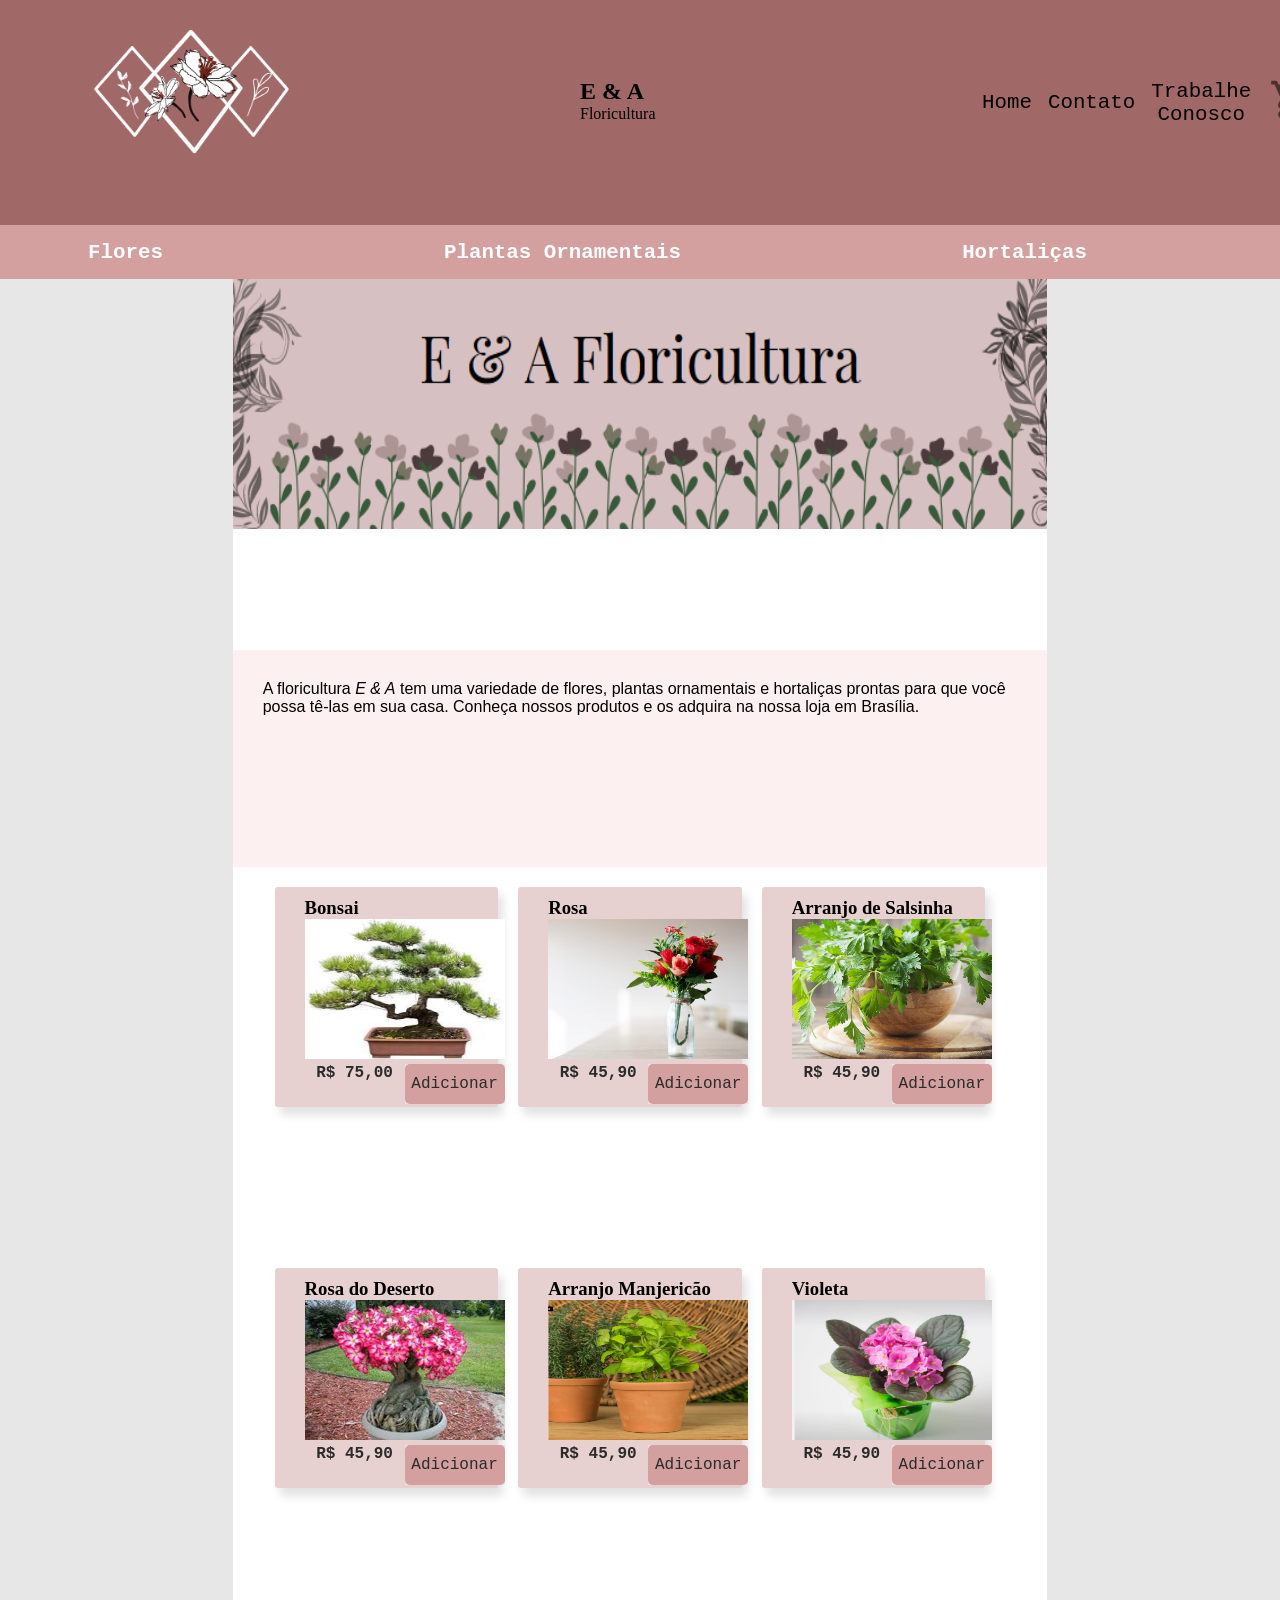
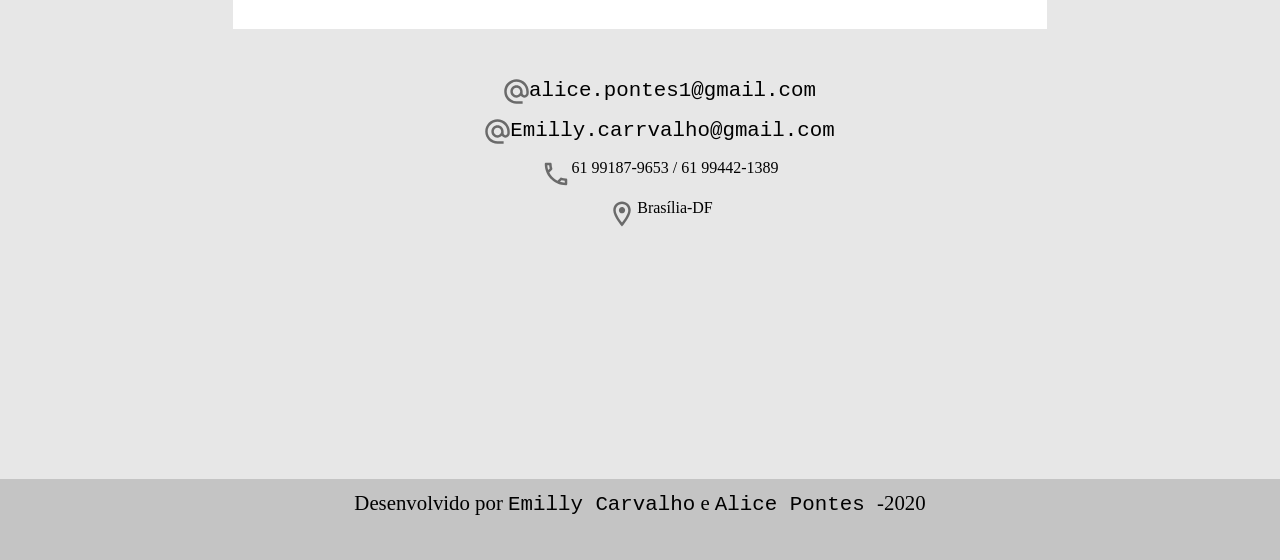
<file: index.html>
<!DOCTYPE html>
<html lang="en">
  <head>
    <meta charset="UTF-8" />
    <meta name="viewport" content="width=device-width, initial-scale=1.0" />
    <link rel="stylesheet" type="text/css" href="estilos.css" />
    <title>E & A</title>
  </head>
  <body>
    <section>
     
      <header>
       <div id="nome-da-loja"><h1>E & A</h1>
        <p>Floricultura</p></div>
       <div id="nav-top" > <ul class="nav-top">
        <a href="#home"><li class="nav-top">Home</li></a>
        <a href="#contatos"><li class="nav-top">Contato</li></a>
        <a href="trabalhe_conosco.html"><li class="nav-top">Trabalhe Conosco</li></a>
        <a href="carrinho.html"><button  id="btn-top" class="nav-top" type="button"> <svg width="43" height="45" viewBox="0 0 49 53" fill="none" xmlns="http://www.w3.org/2000/svg">
            <path fill-rule="evenodd" clip-rule="evenodd" d="M37.3548 26.4337C36.6607 27.8029 35.3132 28.7083 33.7819 28.7083H18.5715L16.3257 33.125H40.8257V37.5416H16.3257C13.2223 37.5416 11.2623 33.942 12.7528 30.9829L15.509 25.5945L8.15902 8.83329H4.07568V4.41663H10.7519L12.6711 8.83329H42.8878C44.4394 8.83329 45.4194 10.6441 44.664 12.1016L37.3548 26.4337ZM39.4169 13.25H14.6107L19.4494 24.2916H33.7819L39.4169 13.25ZM16.3257 39.75C14.0799 39.75 12.2628 41.7375 12.2628 44.1666C12.2628 46.5958 14.0799 48.5833 16.3257 48.5833C18.5715 48.5833 20.409 46.5958 20.409 44.1666C20.409 41.7375 18.5715 39.75 16.3257 39.75ZM32.6794 44.1666C32.6794 41.7375 34.4965 39.75 36.7424 39.75C38.9882 39.75 40.8257 41.7375 40.8257 44.1666C40.8257 46.5958 38.9882 48.5833 36.7424 48.5833C34.4965 48.5833 32.6794 46.5958 32.6794 44.1666Z" fill="black" fill-opacity="0.54"/>
            </svg></button></a>
        </ul></div>
      </header>
      <nav id="nav-menu">
        <img id="logo" src="img/Adalee Naturals.png">
        <ul id="nav-menu">
            <a class="a-menu" href="pagina_flores.html"><li>Flores</li></a>
            <a class="a-menu"href="pagina_plantas_ornamentais.html"><li>Plantas Ornamentais</li></a>
            <a  class="a-menu" href="pagina_hortalicas.html"><li>Hortaliças</li></a>
        </ul>
      </nav>
      <aside id="lado-esquerdo">
      </aside>
      
      <main> 
        
        <div id="banner">
          <img id="img-banner"src="img/ea floricultura.png" alt="banner rosa com desenho de flores e plantas e o nome da loja" /> 
        </div>
        
        <p id="Apresentacao">A floricultura <i>E & A</i> tem uma variedade de flores, plantas ornamentais e hortaliças  prontas para que você possa tê-las em sua casa.
          Conheça nossos produtos e os adquira na nossa loja em Brasília. 
        </p>
        <div id="card" class="modal fade" tabindex="-1" role="dialog" aria-labelledby="Lírios" aria-hidden="true">
          <div class="card">
            <h3> Bonsai  </h3>
              <img class="img-card" src="img/bonsai.jpg">
              <div class="card-content">
              <div class="div-preco"> R$ 75,00  </div>
              <button id="btn-card" class="btn-bonsai" value="1">Adicionar</button>
          </div></div></div>

          <div id="card" class="modal fade" tabindex="-1" role="dialog" aria-labelledby="Lírios" aria-hidden="true">
               <div class="card">
                  <h3>Rosa </h3>
                   <img class="img-card" src="img/rosa.jpg">
                   <div class="card-content">
                   <div class="div-preco"> R$ 45,90  </div>
                   <button id="btn-card" class="btn-rosa" value="1">Adicionar</button>
            </div></div></div>

            <div id="card" class="modal fade" tabindex="-1" role="dialog" aria-labelledby="Lírios" aria-hidden="true">
               <div class="card">
                  <h3> Arranjo de Salsinha  </h3>
                   <img class="img-card" src="img/Screenshot_2020-10-15 Salsinha - Benefícios para o cabelo - Mercado Bom Sucesso.png">
                    <div class="card-content">
                    <div class="div-preco"> R$ 45,90  </div>
                    <button id="btn-card" class="btn-salsinha" value="1">Adicionar</button>
              </div></div></div>

              <div id="card" class="modal fade" tabindex="-1" role="dialog" aria-labelledby="Lírios" aria-hidden="true">
                <div class="card">
                    <h3> Rosa do Deserto  </h3>
                     <img class="img-card" src="img/rosa.png">
                     <div class="card-content">
                       <div class="div-preco"> R$ 45,90  </div>
                    <button id="btn-card" class="btn-alecrim" value="1">Adicionar</button>
          </div></div></div>

          <div id="card" class="modal fade" tabindex="-1" role="dialog" aria-labelledby="Lírios" aria-hidden="true">
             <div class="card">
                    <h3> Arranjo Manjericão </h3>
                    <img class="img-card" src="img/Screenshot_2020-10-15 Arranjo de Buquê De Manjericão Artificial Em Vaso de Cerâmica com Musgo Florae.png">
                    <div class="card-content">
                      <div class="div-preco"> R$ 45,90  </div>
                    <button id="btn-card" class="btn-manjericao" value="1">Adicionar</button>
            </div></div></div>

            <div id="card" class="modal fade" tabindex="-1" role="dialog" aria-labelledby="Lírios" aria-hidden="true">
                <div class="card">
                  <h3> Violeta  </h3>
                  <img  class="img-card" src="img/Screenshot_2020-10-15 Vaso de Violeta para Presente.png">
                  <div class="card-content">
                    <div class="div-preco"> R$ 45,90  </div>
                  <button id="btn-card" class="btn-violeta" value="1">Adicionar</button>
               
              </div>
            </div>
      </main>
      <aside id="lado-direito">
      </aside>
      <article id="contatos">
        <div class="contatos">
          <svg width="25" height="25" viewBox="0 0 34 34" fill="none" xmlns="http://www.w3.org/2000/svg">
          <path fill-rule="evenodd" clip-rule="evenodd" d="M0.333496 17C0.333496 7.80001 7.80016 0.333344 17.0002 0.333344C26.2002 0.333344 33.6668 7.80001 33.6668 17V19.3833C33.6668 22.6667 31.1168 25.3333 27.8335 25.3333C25.8502 25.3333 23.9835 24.3667 22.9002 22.8833C21.4002 24.4 19.3002 25.3333 17.0002 25.3333C12.4002 25.3333 8.66683 21.6 8.66683 17C8.66683 12.4 12.4002 8.66668 17.0002 8.66668C21.6002 8.66668 25.3335 12.4 25.3335 17V19.3833C25.3335 20.7 26.5168 22 27.8335 22C29.1502 22 30.3335 20.7 30.3335 19.3833V17C30.3335 9.76668 24.2335 3.66668 17.0002 3.66668C9.76683 3.66668 3.66683 9.76668 3.66683 17C3.66683 24.2333 9.76683 30.3333 17.0002 30.3333H25.3335V33.6667H17.0002C7.80016 33.6667 0.333496 26.2 0.333496 17ZM12.0002 17C12.0002 19.7667 14.2335 22 17.0002 22C19.7668 22 22.0002 19.7667 22.0002 17C22.0002 14.2333 19.7668 12 17.0002 12C14.2335 12 12.0002 14.2333 12.0002 17Z" fill="black" fill-opacity="0.54"/>
          </svg>
         <a href="https://alice.pontes1@gmail.com" target="_blank"> <p>alice.pontes1@gmail.com</p></a>
        </div>
        <div class="contatos">
          <svg width="25" height="25" viewBox="0 0 34 34" fill="none" xmlns="http://www.w3.org/2000/svg">
          <path fill-rule="evenodd" clip-rule="evenodd" d="M0.333496 17C0.333496 7.80001 7.80016 0.333344 17.0002 0.333344C26.2002 0.333344 33.6668 7.80001 33.6668 17V19.3833C33.6668 22.6667 31.1168 25.3333 27.8335 25.3333C25.8502 25.3333 23.9835 24.3667 22.9002 22.8833C21.4002 24.4 19.3002 25.3333 17.0002 25.3333C12.4002 25.3333 8.66683 21.6 8.66683 17C8.66683 12.4 12.4002 8.66668 17.0002 8.66668C21.6002 8.66668 25.3335 12.4 25.3335 17V19.3833C25.3335 20.7 26.5168 22 27.8335 22C29.1502 22 30.3335 20.7 30.3335 19.3833V17C30.3335 9.76668 24.2335 3.66668 17.0002 3.66668C9.76683 3.66668 3.66683 9.76668 3.66683 17C3.66683 24.2333 9.76683 30.3333 17.0002 30.3333H25.3335V33.6667H17.0002C7.80016 33.6667 0.333496 26.2 0.333496 17ZM12.0002 17C12.0002 19.7667 14.2335 22 17.0002 22C19.7668 22 22.0002 19.7667 22.0002 17C22.0002 14.2333 19.7668 12 17.0002 12C14.2335 12 12.0002 14.2333 12.0002 17Z" fill="black" fill-opacity="0.54"/>
          </svg>
          <a href="https://emilly.carrvalho@gmail.com" target="_blank"><p>Emilly.carrvalho@gmail.com </p></a>
        </div>
          <div class="contatos">
            <svg width="30" height="30" viewBox="0 0 40 40" fill="none" xmlns="http://www.w3.org/2000/svg">
              <path fill-rule="evenodd" clip-rule="evenodd" d="M6.66667 5H12.5C13.4167 5 14.1667 5.75 14.1667 6.66667C14.1667 8.75 14.5 10.75 15.1167 12.6167C15.3 13.2 15.1667 13.85 14.7 14.3167L11.0333 17.9833C13.4333 22.7 17.3 26.55 22.0167 28.9667L25.6833 25.3C26.0167 24.9833 26.4333 24.8167 26.8667 24.8167C27.0333 24.8167 27.2167 24.8333 27.3833 24.9C29.25 25.5167 31.2667 25.85 33.3333 25.85C34.25 25.85 35 26.6 35 27.5167V33.3333C35 34.25 34.25 35 33.3333 35C17.6833 35 5 22.3167 5 6.66667C5 5.75 5.75 5 6.66667 5ZM10.9 8.33333C11 9.81667 11.25 11.2667 11.65 12.65L9.65 14.65C8.96667 12.65 8.53333 10.5333 8.38333 8.33333H10.9ZM27.3333 28.3667C28.75 28.7667 30.2 29.0167 31.6667 29.1167V31.6C29.4667 31.45 27.35 31.0167 25.3333 30.35L27.3333 28.3667Z" fill="black" fill-opacity="0.54"/>
              </svg>
              <p> 61 99187-9653 / 61 99442-1389</p>
          </div>
              <div class="contatos">
                <svg width="30" height="30" viewBox="0 0 40 40" fill="none" xmlns="http://www.w3.org/2000/svg">
                  <path fill-rule="evenodd" clip-rule="evenodd" d="M20.0002 3.33331C13.5502 3.33331 8.3335 8.54998 8.3335 15C8.3335 23.75 20.0002 36.6666 20.0002 36.6666C20.0002 36.6666 31.6668 23.75 31.6668 15C31.6668 8.54998 26.4502 3.33331 20.0002 3.33331ZM11.6668 15C11.6668 10.4 15.4002 6.66665 20.0002 6.66665C24.6002 6.66665 28.3335 10.4 28.3335 15C28.3335 19.8 23.5335 26.9833 20.0002 31.4666C16.5335 27.0166 11.6668 19.75 11.6668 15ZM15.8335 15C15.8335 12.6988 17.699 10.8333 20.0002 10.8333C21.4888 10.8333 22.8643 11.6275 23.6086 12.9166C24.3529 14.2058 24.3529 15.7941 23.6086 17.0833C22.8643 18.3725 21.4888 19.1666 20.0002 19.1666C17.699 19.1666 15.8335 17.3012 15.8335 15Z" fill="black" fill-opacity="0.54"/>
                  </svg>
                  <p>Brasília-DF</p>
              </div>
          
      </article>
      <footer>
        <p>
          Desenvolvido por
          <a href="https://www.instagram.com/_emyss/" target="_blank"
            >Emilly Carvalho</a> e <a href="">Alice Pontes </a>-2020 
          
        </p>
        
      </footer>
    </section>
  </body>
</html>
</file>
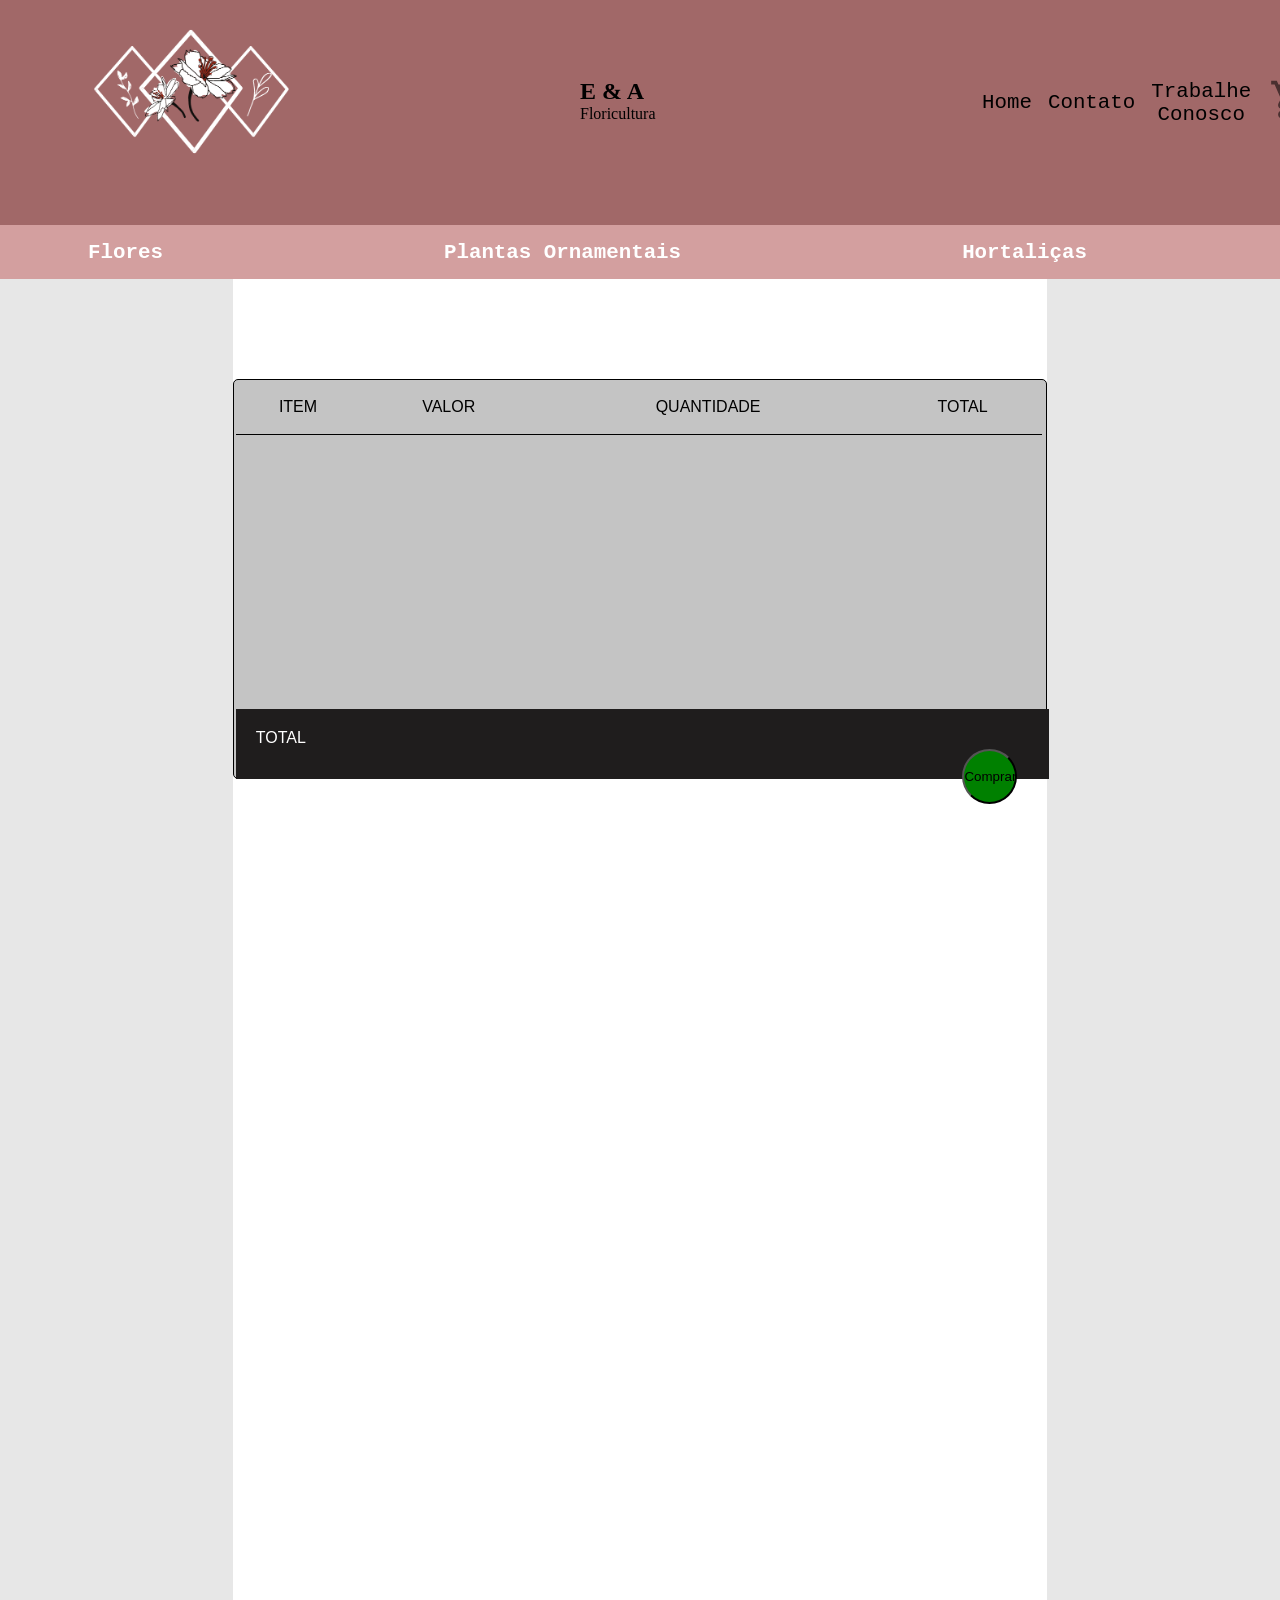
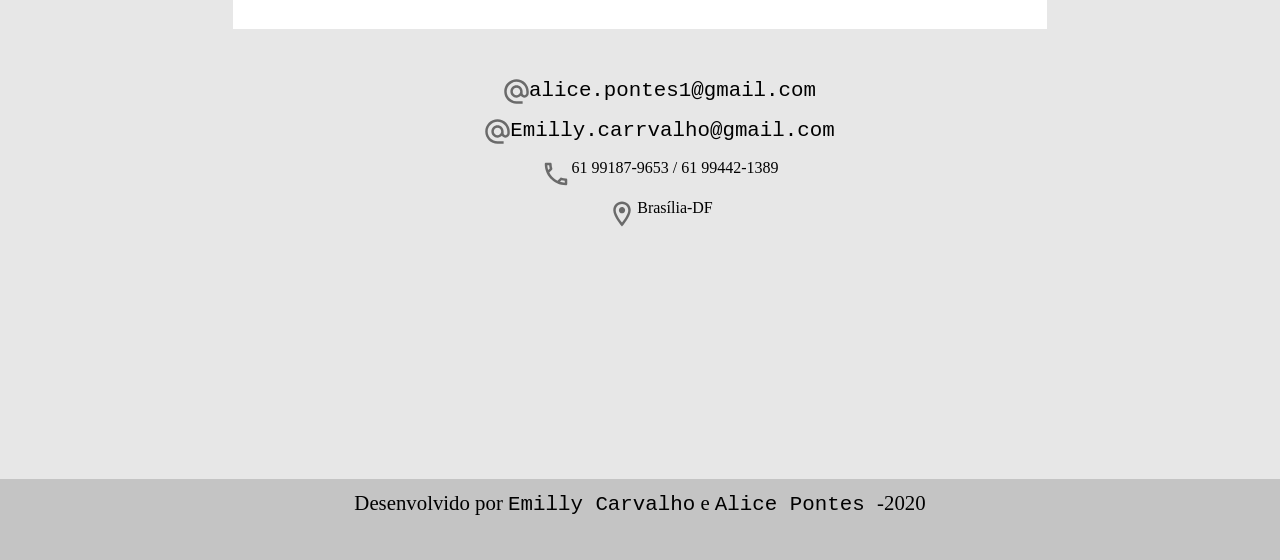
<file: carrinho.html>
<!DOCTYPE html>
<html lang="en">
  <head>
    <meta charset="UTF-8" />
    <meta name="viewport" content="width=device-width, initial-scale=1.0" />
    <link rel="stylesheet" type="text/css" href="estilos.css" />
    <title>E & A</title>
  </head>
  <body>
    <section>
     
      <header>
        <div id="nome-da-loja"><h1>E & A</h1>
         <p>Floricultura</p></div>
        <div id="nav-top" > <ul class="nav-top">
        <a href="index.html"><li class="nav-top">Home</li></a>
         <a href="#contatos"><li class="nav-top">Contato</li></a>
         <a href="trabalhe_conosco.html"><li class="nav-top">Trabalhe Conosco</li></a>
          <a href="carrinho.html"><button  id="btn-top" class="nav-top" type="button"> <svg width="43" height="45" viewBox="0 0 49 53" fill="none" xmlns="http://www.w3.org/2000/svg">
             <path fill-rule="evenodd" clip-rule="evenodd" d="M37.3548 26.4337C36.6607 27.8029 35.3132 28.7083 33.7819 28.7083H18.5715L16.3257 33.125H40.8257V37.5416H16.3257C13.2223 37.5416 11.2623 33.942 12.7528 30.9829L15.509 25.5945L8.15902 8.83329H4.07568V4.41663H10.7519L12.6711 8.83329H42.8878C44.4394 8.83329 45.4194 10.6441 44.664 12.1016L37.3548 26.4337ZM39.4169 13.25H14.6107L19.4494 24.2916H33.7819L39.4169 13.25ZM16.3257 39.75C14.0799 39.75 12.2628 41.7375 12.2628 44.1666C12.2628 46.5958 14.0799 48.5833 16.3257 48.5833C18.5715 48.5833 20.409 46.5958 20.409 44.1666C20.409 41.7375 18.5715 39.75 16.3257 39.75ZM32.6794 44.1666C32.6794 41.7375 34.4965 39.75 36.7424 39.75C38.9882 39.75 40.8257 41.7375 40.8257 44.1666C40.8257 46.5958 38.9882 48.5833 36.7424 48.5833C34.4965 48.5833 32.6794 46.5958 32.6794 44.1666Z" fill="black" fill-opacity="0.54"/>
             </svg></button></a>
         </ul></div>
       </header>
       <nav id="nav-menu">
         <img id="logo" src="img/Adalee Naturals.png">
         <ul id="nav-menu">
          <a class="a-menu" href="pagina_flores.html"><li>Flores</li></a>
          <a class="a-menu"href="pagina_plantas_ornamentais.html"><li>Plantas Ornamentais</li></a>
          <a class="a-menu" href="pagina_hortalicas.html"><li>Hortaliças</li></a>
         </ul>
       </nav>
       <aside id="lado-esquerdo">
       </aside>
      <main> 
       
        <table id="tabela" >
              <tr id="texto">
                
                <td>ITEM</td>
                <td>VALOR</td>
                <td>QUANTIDADE</td>
                <td>TOTAL</td>
              </tr>
              <tr id="linha">
                <td class="colum_item"></td>
              </tr>
              <tr>  
                <td class="colum_item"></td>
              </tr>
              <tr>  
                <td class="colum_item"></td>
              </tr>
              <tr>  
                <td class="colum_item"></td>
              </tr>  
              <td class="linha_final">TOTAL</td>
                
        </table>

        <button id="fechar_compra">Comprar</button>
       </main>
      <aside id="lado-direito">
      </aside>
      <article id="contatos">
        <div class="contatos">
          <svg width="25" height="25" viewBox="0 0 34 34" fill="none" xmlns="http://www.w3.org/2000/svg">
          <path fill-rule="evenodd" clip-rule="evenodd" d="M0.333496 17C0.333496 7.80001 7.80016 0.333344 17.0002 0.333344C26.2002 0.333344 33.6668 7.80001 33.6668 17V19.3833C33.6668 22.6667 31.1168 25.3333 27.8335 25.3333C25.8502 25.3333 23.9835 24.3667 22.9002 22.8833C21.4002 24.4 19.3002 25.3333 17.0002 25.3333C12.4002 25.3333 8.66683 21.6 8.66683 17C8.66683 12.4 12.4002 8.66668 17.0002 8.66668C21.6002 8.66668 25.3335 12.4 25.3335 17V19.3833C25.3335 20.7 26.5168 22 27.8335 22C29.1502 22 30.3335 20.7 30.3335 19.3833V17C30.3335 9.76668 24.2335 3.66668 17.0002 3.66668C9.76683 3.66668 3.66683 9.76668 3.66683 17C3.66683 24.2333 9.76683 30.3333 17.0002 30.3333H25.3335V33.6667H17.0002C7.80016 33.6667 0.333496 26.2 0.333496 17ZM12.0002 17C12.0002 19.7667 14.2335 22 17.0002 22C19.7668 22 22.0002 19.7667 22.0002 17C22.0002 14.2333 19.7668 12 17.0002 12C14.2335 12 12.0002 14.2333 12.0002 17Z" fill="black" fill-opacity="0.54"/>
          </svg>
          <a href="https://alice.pontes1@gmail.com" target="_blank"> <p>alice.pontes1@gmail.com</p></a>
        </div>
        <div class="contatos">
          <svg width="25" height="25" viewBox="0 0 34 34" fill="none" xmlns="http://www.w3.org/2000/svg">
          <path fill-rule="evenodd" clip-rule="evenodd" d="M0.333496 17C0.333496 7.80001 7.80016 0.333344 17.0002 0.333344C26.2002 0.333344 33.6668 7.80001 33.6668 17V19.3833C33.6668 22.6667 31.1168 25.3333 27.8335 25.3333C25.8502 25.3333 23.9835 24.3667 22.9002 22.8833C21.4002 24.4 19.3002 25.3333 17.0002 25.3333C12.4002 25.3333 8.66683 21.6 8.66683 17C8.66683 12.4 12.4002 8.66668 17.0002 8.66668C21.6002 8.66668 25.3335 12.4 25.3335 17V19.3833C25.3335 20.7 26.5168 22 27.8335 22C29.1502 22 30.3335 20.7 30.3335 19.3833V17C30.3335 9.76668 24.2335 3.66668 17.0002 3.66668C9.76683 3.66668 3.66683 9.76668 3.66683 17C3.66683 24.2333 9.76683 30.3333 17.0002 30.3333H25.3335V33.6667H17.0002C7.80016 33.6667 0.333496 26.2 0.333496 17ZM12.0002 17C12.0002 19.7667 14.2335 22 17.0002 22C19.7668 22 22.0002 19.7667 22.0002 17C22.0002 14.2333 19.7668 12 17.0002 12C14.2335 12 12.0002 14.2333 12.0002 17Z" fill="black" fill-opacity="0.54"/>
          </svg>
          <a href="https://emilly.carrvalho@gmail.com" target="_blank"><p>Emilly.carrvalho@gmail.com </p></a>
        </div>
          <div class="contatos">
            <svg width="30" height="30" viewBox="0 0 40 40" fill="none" xmlns="http://www.w3.org/2000/svg">
              <path fill-rule="evenodd" clip-rule="evenodd" d="M6.66667 5H12.5C13.4167 5 14.1667 5.75 14.1667 6.66667C14.1667 8.75 14.5 10.75 15.1167 12.6167C15.3 13.2 15.1667 13.85 14.7 14.3167L11.0333 17.9833C13.4333 22.7 17.3 26.55 22.0167 28.9667L25.6833 25.3C26.0167 24.9833 26.4333 24.8167 26.8667 24.8167C27.0333 24.8167 27.2167 24.8333 27.3833 24.9C29.25 25.5167 31.2667 25.85 33.3333 25.85C34.25 25.85 35 26.6 35 27.5167V33.3333C35 34.25 34.25 35 33.3333 35C17.6833 35 5 22.3167 5 6.66667C5 5.75 5.75 5 6.66667 5ZM10.9 8.33333C11 9.81667 11.25 11.2667 11.65 12.65L9.65 14.65C8.96667 12.65 8.53333 10.5333 8.38333 8.33333H10.9ZM27.3333 28.3667C28.75 28.7667 30.2 29.0167 31.6667 29.1167V31.6C29.4667 31.45 27.35 31.0167 25.3333 30.35L27.3333 28.3667Z" fill="black" fill-opacity="0.54"/>
              </svg>
              <p> 61 99187-9653 / 61 99442-1389</p>
          </div>
              <div class="contatos">
                <svg width="30" height="30" viewBox="0 0 40 40" fill="none" xmlns="http://www.w3.org/2000/svg">
                  <path fill-rule="evenodd" clip-rule="evenodd" d="M20.0002 3.33331C13.5502 3.33331 8.3335 8.54998 8.3335 15C8.3335 23.75 20.0002 36.6666 20.0002 36.6666C20.0002 36.6666 31.6668 23.75 31.6668 15C31.6668 8.54998 26.4502 3.33331 20.0002 3.33331ZM11.6668 15C11.6668 10.4 15.4002 6.66665 20.0002 6.66665C24.6002 6.66665 28.3335 10.4 28.3335 15C28.3335 19.8 23.5335 26.9833 20.0002 31.4666C16.5335 27.0166 11.6668 19.75 11.6668 15ZM15.8335 15C15.8335 12.6988 17.699 10.8333 20.0002 10.8333C21.4888 10.8333 22.8643 11.6275 23.6086 12.9166C24.3529 14.2058 24.3529 15.7941 23.6086 17.0833C22.8643 18.3725 21.4888 19.1666 20.0002 19.1666C17.699 19.1666 15.8335 17.3012 15.8335 15Z" fill="black" fill-opacity="0.54"/>
                  </svg>
                  <p>Brasília-DF</p>
              </div>
          
      </article>
      <footer>
        <p>
          Desenvolvido por
          <a href="https://www.instagram.com/_emyss/" target="_blank"
            >Emilly Carvalho</a> e <a href="">Alice Pontes </a>-2020 
          
        </p>
        
      </footer>
    </section>
    <script src="teste_carrinho.js"></script>
  </body>
</html>
</file>
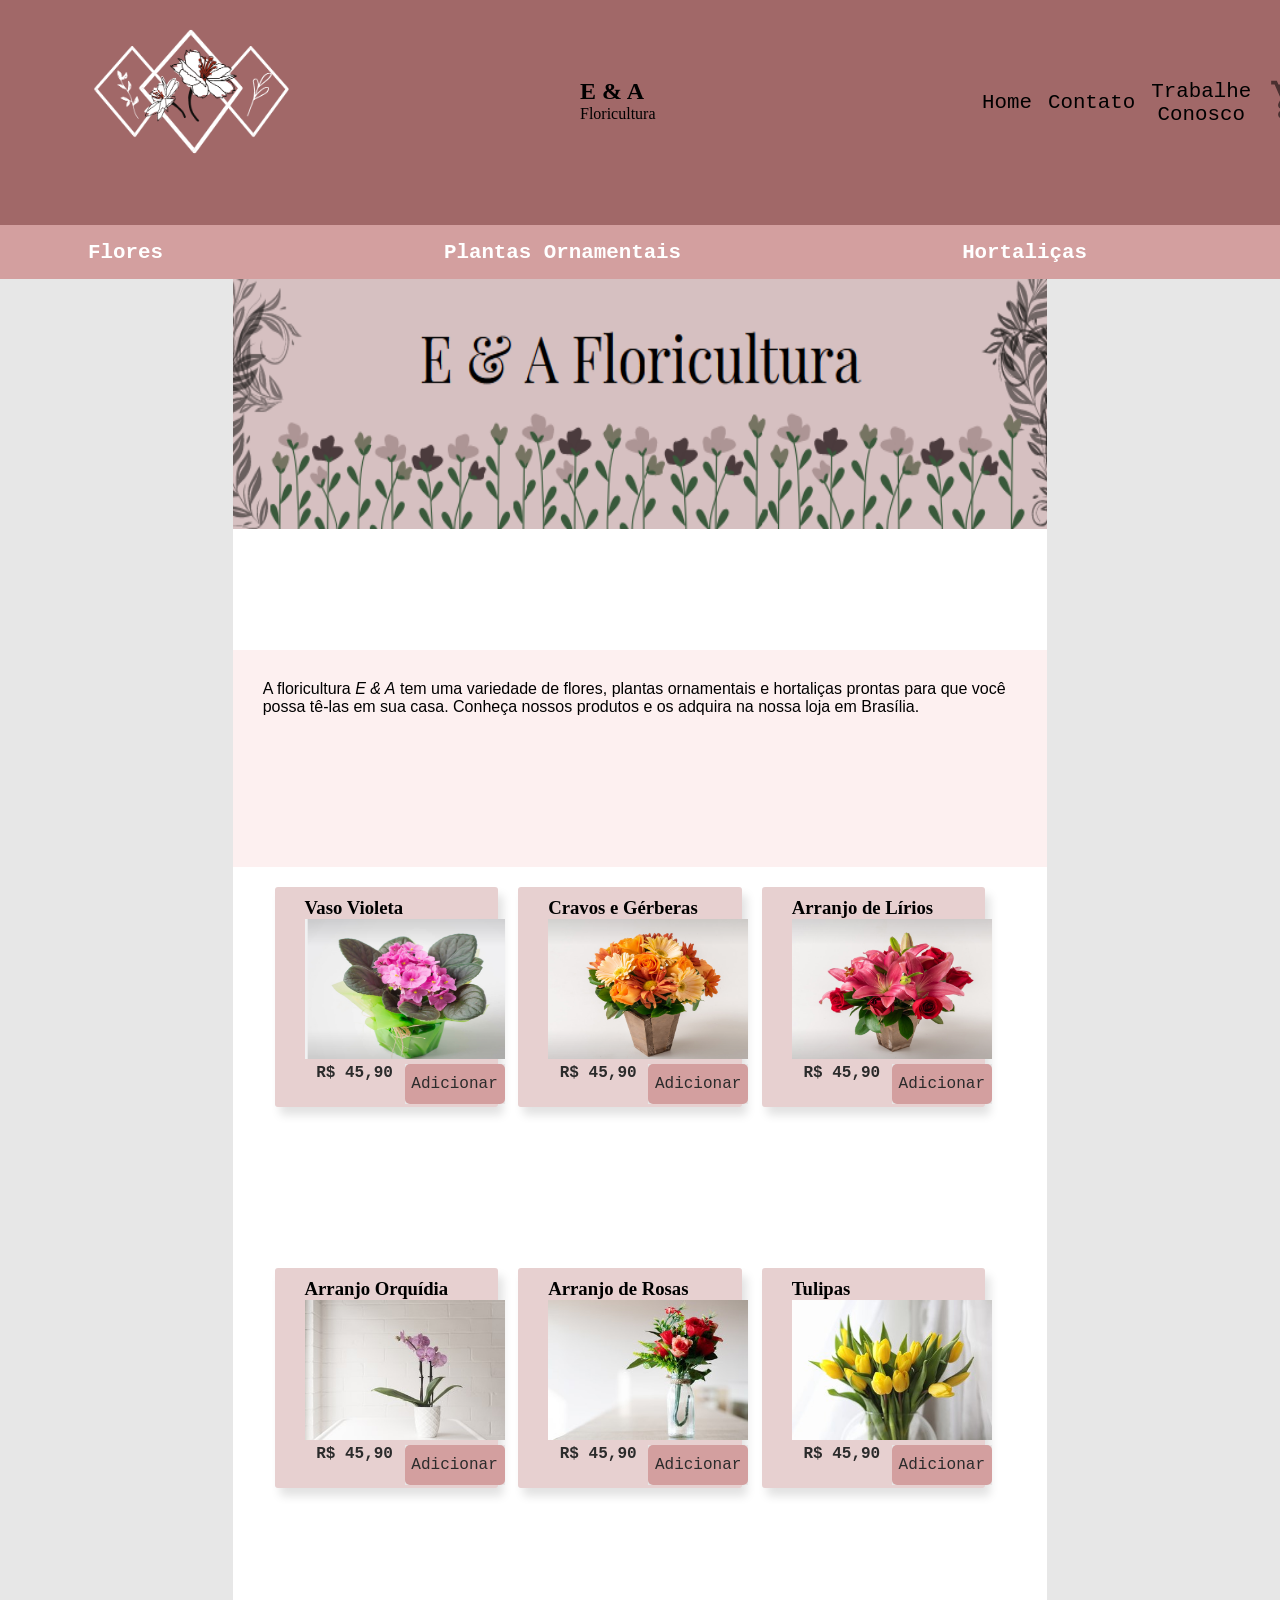
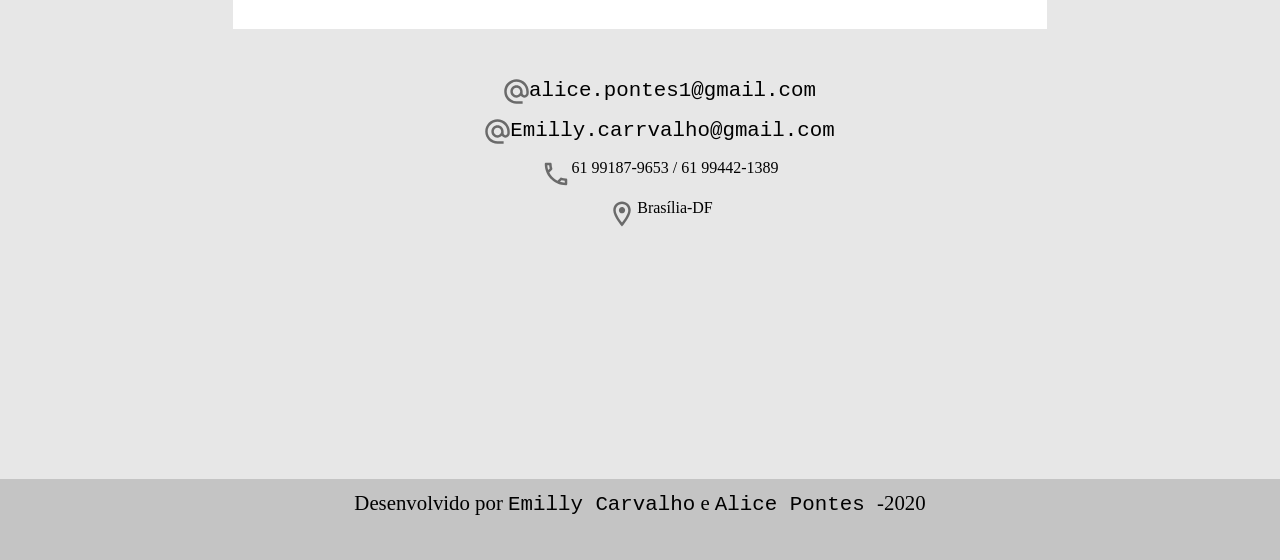
<file: pagina_flores.html>
<!DOCTYPE html>
<html lang="en">
  <head>
    <meta charset="UTF-8" />
    <meta name="viewport" content="width=device-width, initial-scale=1.0" />
    <link rel="stylesheet" type="text/css" href="estilos.css" />
    <title>E & A</title>
  </head>
  <body>
    <section>
     
      <header>
        <div id="nome-da-loja"><h1>E & A</h1>
         <p>Floricultura</p></div>
        <div id="nav-top" > <ul class="nav-top">
          <a href="index.html"><li class="nav-top">Home</li></a>
         <a href="#contatos"><li class="nav-top">Contato</li></a>
         <a href="trabalhe_conosco.html"><li class="nav-top">Trabalhe Conosco</li></a>
         <a href="carrinho.html"><button  id="btn-top" class="nav-top" type="button"> <svg width="43" height="45" viewBox="0 0 49 53" fill="none" xmlns="http://www.w3.org/2000/svg">
          <path fill-rule="evenodd" clip-rule="evenodd" d="M37.3548 26.4337C36.6607 27.8029 35.3132 28.7083 33.7819 28.7083H18.5715L16.3257 33.125H40.8257V37.5416H16.3257C13.2223 37.5416 11.2623 33.942 12.7528 30.9829L15.509 25.5945L8.15902 8.83329H4.07568V4.41663H10.7519L12.6711 8.83329H42.8878C44.4394 8.83329 45.4194 10.6441 44.664 12.1016L37.3548 26.4337ZM39.4169 13.25H14.6107L19.4494 24.2916H33.7819L39.4169 13.25ZM16.3257 39.75C14.0799 39.75 12.2628 41.7375 12.2628 44.1666C12.2628 46.5958 14.0799 48.5833 16.3257 48.5833C18.5715 48.5833 20.409 46.5958 20.409 44.1666C20.409 41.7375 18.5715 39.75 16.3257 39.75ZM32.6794 44.1666C32.6794 41.7375 34.4965 39.75 36.7424 39.75C38.9882 39.75 40.8257 41.7375 40.8257 44.1666C40.8257 46.5958 38.9882 48.5833 36.7424 48.5833C34.4965 48.5833 32.6794 46.5958 32.6794 44.1666Z" fill="black" fill-opacity="0.54"/>
          </svg></button></a>
         </ul></div>
       </header>
       <nav id="nav-menu">
         <img id="logo" src="img/Adalee Naturals.png">
         <ul id="nav-menu">
          <a class="a-menu" href="pagina_flores.html"><li>Flores</li></a>
          <a class="a-menu"href="pagina_plantas_ornamentais.html"><li>Plantas Ornamentais</li></a>
          <a class="a-menu" href="pagina_hortalicas.html"><li>Hortaliças</li></a>
         </ul>
       </nav>
       <aside id="lado-esquerdo">
       </aside>
       <main> 
        
        <div id="banner">
          <img id="img-banner"src="img/ea floricultura.png" alt="banner rosa com desenho de flores e plantas e o nome da loja" /> 
        </div>
        <p id="Apresentacao">A floricultura <i>E & A</i> tem uma variedade de flores, plantas ornamentais e hortaliças  prontas para que você possa tê-las em sua casa.
          Conheça nossos produtos e os adquira na nossa loja em Brasília. 
        </p>
        <div id="card" class="modal fade" tabindex="-1" role="dialog" aria-labelledby="Lírios" aria-hidden="true">
          <div class="card">
            <h3> Vaso Violeta  </h3>
              <img class="img-card" src="img/Screenshot_2020-10-15 Vaso de Violeta para Presente.png">
              <div class="card-content">
              <div class="div-preco"> R$ 45,90  </div>
              <button id="btn-card">Adicionar</button>
          </div></div></div>

          <div id="card" class="modal fade" tabindex="-1" role="dialog" aria-labelledby="Lírios" aria-hidden="true">
               <div class="card">
                  <h3>Cravos e Gérberas  </h3>
                   <img class="img-card" src="img/Screenshot_2020-10-15 Arranjo de Rosas, Cravos e Gérberas.png">
                   <div class="card-content">
                   <div class="div-preco"> R$ 45,90  </div>
                   <button id="btn-card">Adicionar</button>
            </div></div></div>

            <div id="card" class="modal fade" tabindex="-1" role="dialog" aria-labelledby="Lírios" aria-hidden="true">
               <div class="card">
                  <h3> Arranjo de Lírios  </h3>
                   <img class="img-card" src="img/Screenshot_2020-10-15 Arranjo de Lírios e Rosas Vermelhas.png">
                    <div class="card-content">
                    <div class="div-preco"> R$ 45,90  </div>
                    <button id="btn-card">Adicionar</button>
              </div></div></div>

              <div id="card" class="modal fade" tabindex="-1" role="dialog" aria-labelledby="Lírios" aria-hidden="true">
                <div class="card">
                    <h3> Arranjo Orquídia  </h3>
                     <img class="img-card" src="img/orquidia.jpg">
                     <div class="card-content">
                       <div class="div-preco"> R$ 45,90  </div>
                    <button id="btn-card">Adicionar</button>
          </div></div></div>

          <div id="card" class="modal fade" tabindex="-1" role="dialog" aria-labelledby="Lírios" aria-hidden="true">
             <div class="card">
                    <h3> Arranjo de Rosas  </h3>
                    <img class="img-card" src="img/rosa.jpg">
                    <div class="card-content">
                      <div class="div-preco"> R$ 45,90  </div>
                    <button id="btn-card">Adicionar</button>
            </div></div></div>

            <div id="card" class="modal fade" tabindex="-1" role="dialog" aria-labelledby="Lírios" aria-hidden="true">
                <div class="card">
                  <h3> Tulipas  </h3>
                  <img  class="img-card" src="img/tulipa.jpg">
                  <div class="card-content">
                    <div class="div-preco"> R$ 45,90  </div>
                  <button id="btn-card">Adicionar</button>
               
              </div>
            </div>
      </main>
      <aside id="lado-direito">
      </aside>
      <article id="contatos">
        <div class="contatos">
          <svg width="25" height="25" viewBox="0 0 34 34" fill="none" xmlns="http://www.w3.org/2000/svg">
          <path fill-rule="evenodd" clip-rule="evenodd" d="M0.333496 17C0.333496 7.80001 7.80016 0.333344 17.0002 0.333344C26.2002 0.333344 33.6668 7.80001 33.6668 17V19.3833C33.6668 22.6667 31.1168 25.3333 27.8335 25.3333C25.8502 25.3333 23.9835 24.3667 22.9002 22.8833C21.4002 24.4 19.3002 25.3333 17.0002 25.3333C12.4002 25.3333 8.66683 21.6 8.66683 17C8.66683 12.4 12.4002 8.66668 17.0002 8.66668C21.6002 8.66668 25.3335 12.4 25.3335 17V19.3833C25.3335 20.7 26.5168 22 27.8335 22C29.1502 22 30.3335 20.7 30.3335 19.3833V17C30.3335 9.76668 24.2335 3.66668 17.0002 3.66668C9.76683 3.66668 3.66683 9.76668 3.66683 17C3.66683 24.2333 9.76683 30.3333 17.0002 30.3333H25.3335V33.6667H17.0002C7.80016 33.6667 0.333496 26.2 0.333496 17ZM12.0002 17C12.0002 19.7667 14.2335 22 17.0002 22C19.7668 22 22.0002 19.7667 22.0002 17C22.0002 14.2333 19.7668 12 17.0002 12C14.2335 12 12.0002 14.2333 12.0002 17Z" fill="black" fill-opacity="0.54"/>
          </svg>
          <a href="https://alice.pontes1@gmail.com" target="_blank"> <p>alice.pontes1@gmail.com</p></a>
        </div>
        <div class="contatos">
          <svg width="25" height="25" viewBox="0 0 34 34" fill="none" xmlns="http://www.w3.org/2000/svg">
          <path fill-rule="evenodd" clip-rule="evenodd" d="M0.333496 17C0.333496 7.80001 7.80016 0.333344 17.0002 0.333344C26.2002 0.333344 33.6668 7.80001 33.6668 17V19.3833C33.6668 22.6667 31.1168 25.3333 27.8335 25.3333C25.8502 25.3333 23.9835 24.3667 22.9002 22.8833C21.4002 24.4 19.3002 25.3333 17.0002 25.3333C12.4002 25.3333 8.66683 21.6 8.66683 17C8.66683 12.4 12.4002 8.66668 17.0002 8.66668C21.6002 8.66668 25.3335 12.4 25.3335 17V19.3833C25.3335 20.7 26.5168 22 27.8335 22C29.1502 22 30.3335 20.7 30.3335 19.3833V17C30.3335 9.76668 24.2335 3.66668 17.0002 3.66668C9.76683 3.66668 3.66683 9.76668 3.66683 17C3.66683 24.2333 9.76683 30.3333 17.0002 30.3333H25.3335V33.6667H17.0002C7.80016 33.6667 0.333496 26.2 0.333496 17ZM12.0002 17C12.0002 19.7667 14.2335 22 17.0002 22C19.7668 22 22.0002 19.7667 22.0002 17C22.0002 14.2333 19.7668 12 17.0002 12C14.2335 12 12.0002 14.2333 12.0002 17Z" fill="black" fill-opacity="0.54"/>
          </svg>
          <a href="https://emilly.carrvalho@gmail.com" target="_blank"><p>Emilly.carrvalho@gmail.com </p></a>
        </div>
          <div class="contatos">
            <svg width="30" height="30" viewBox="0 0 40 40" fill="none" xmlns="http://www.w3.org/2000/svg">
              <path fill-rule="evenodd" clip-rule="evenodd" d="M6.66667 5H12.5C13.4167 5 14.1667 5.75 14.1667 6.66667C14.1667 8.75 14.5 10.75 15.1167 12.6167C15.3 13.2 15.1667 13.85 14.7 14.3167L11.0333 17.9833C13.4333 22.7 17.3 26.55 22.0167 28.9667L25.6833 25.3C26.0167 24.9833 26.4333 24.8167 26.8667 24.8167C27.0333 24.8167 27.2167 24.8333 27.3833 24.9C29.25 25.5167 31.2667 25.85 33.3333 25.85C34.25 25.85 35 26.6 35 27.5167V33.3333C35 34.25 34.25 35 33.3333 35C17.6833 35 5 22.3167 5 6.66667C5 5.75 5.75 5 6.66667 5ZM10.9 8.33333C11 9.81667 11.25 11.2667 11.65 12.65L9.65 14.65C8.96667 12.65 8.53333 10.5333 8.38333 8.33333H10.9ZM27.3333 28.3667C28.75 28.7667 30.2 29.0167 31.6667 29.1167V31.6C29.4667 31.45 27.35 31.0167 25.3333 30.35L27.3333 28.3667Z" fill="black" fill-opacity="0.54"/>
              </svg>
              <p> 61 99187-9653 / 61 99442-1389</p>
          </div>
              <div class="contatos">
                <svg width="30" height="30" viewBox="0 0 40 40" fill="none" xmlns="http://www.w3.org/2000/svg">
                  <path fill-rule="evenodd" clip-rule="evenodd" d="M20.0002 3.33331C13.5502 3.33331 8.3335 8.54998 8.3335 15C8.3335 23.75 20.0002 36.6666 20.0002 36.6666C20.0002 36.6666 31.6668 23.75 31.6668 15C31.6668 8.54998 26.4502 3.33331 20.0002 3.33331ZM11.6668 15C11.6668 10.4 15.4002 6.66665 20.0002 6.66665C24.6002 6.66665 28.3335 10.4 28.3335 15C28.3335 19.8 23.5335 26.9833 20.0002 31.4666C16.5335 27.0166 11.6668 19.75 11.6668 15ZM15.8335 15C15.8335 12.6988 17.699 10.8333 20.0002 10.8333C21.4888 10.8333 22.8643 11.6275 23.6086 12.9166C24.3529 14.2058 24.3529 15.7941 23.6086 17.0833C22.8643 18.3725 21.4888 19.1666 20.0002 19.1666C17.699 19.1666 15.8335 17.3012 15.8335 15Z" fill="black" fill-opacity="0.54"/>
                  </svg>
                  <p>Brasília-DF</p>
              </div>
          
      </article>
      <footer>
        <p>
          Desenvolvido por
          <a href="https://www.instagram.com/_emyss/" target="_blank"
            >Emilly Carvalho</a> e <a href="">Alice Pontes </a>-2020 
          
        </p>
        
      </footer>
    </section>
  </body>
</html>
</file>
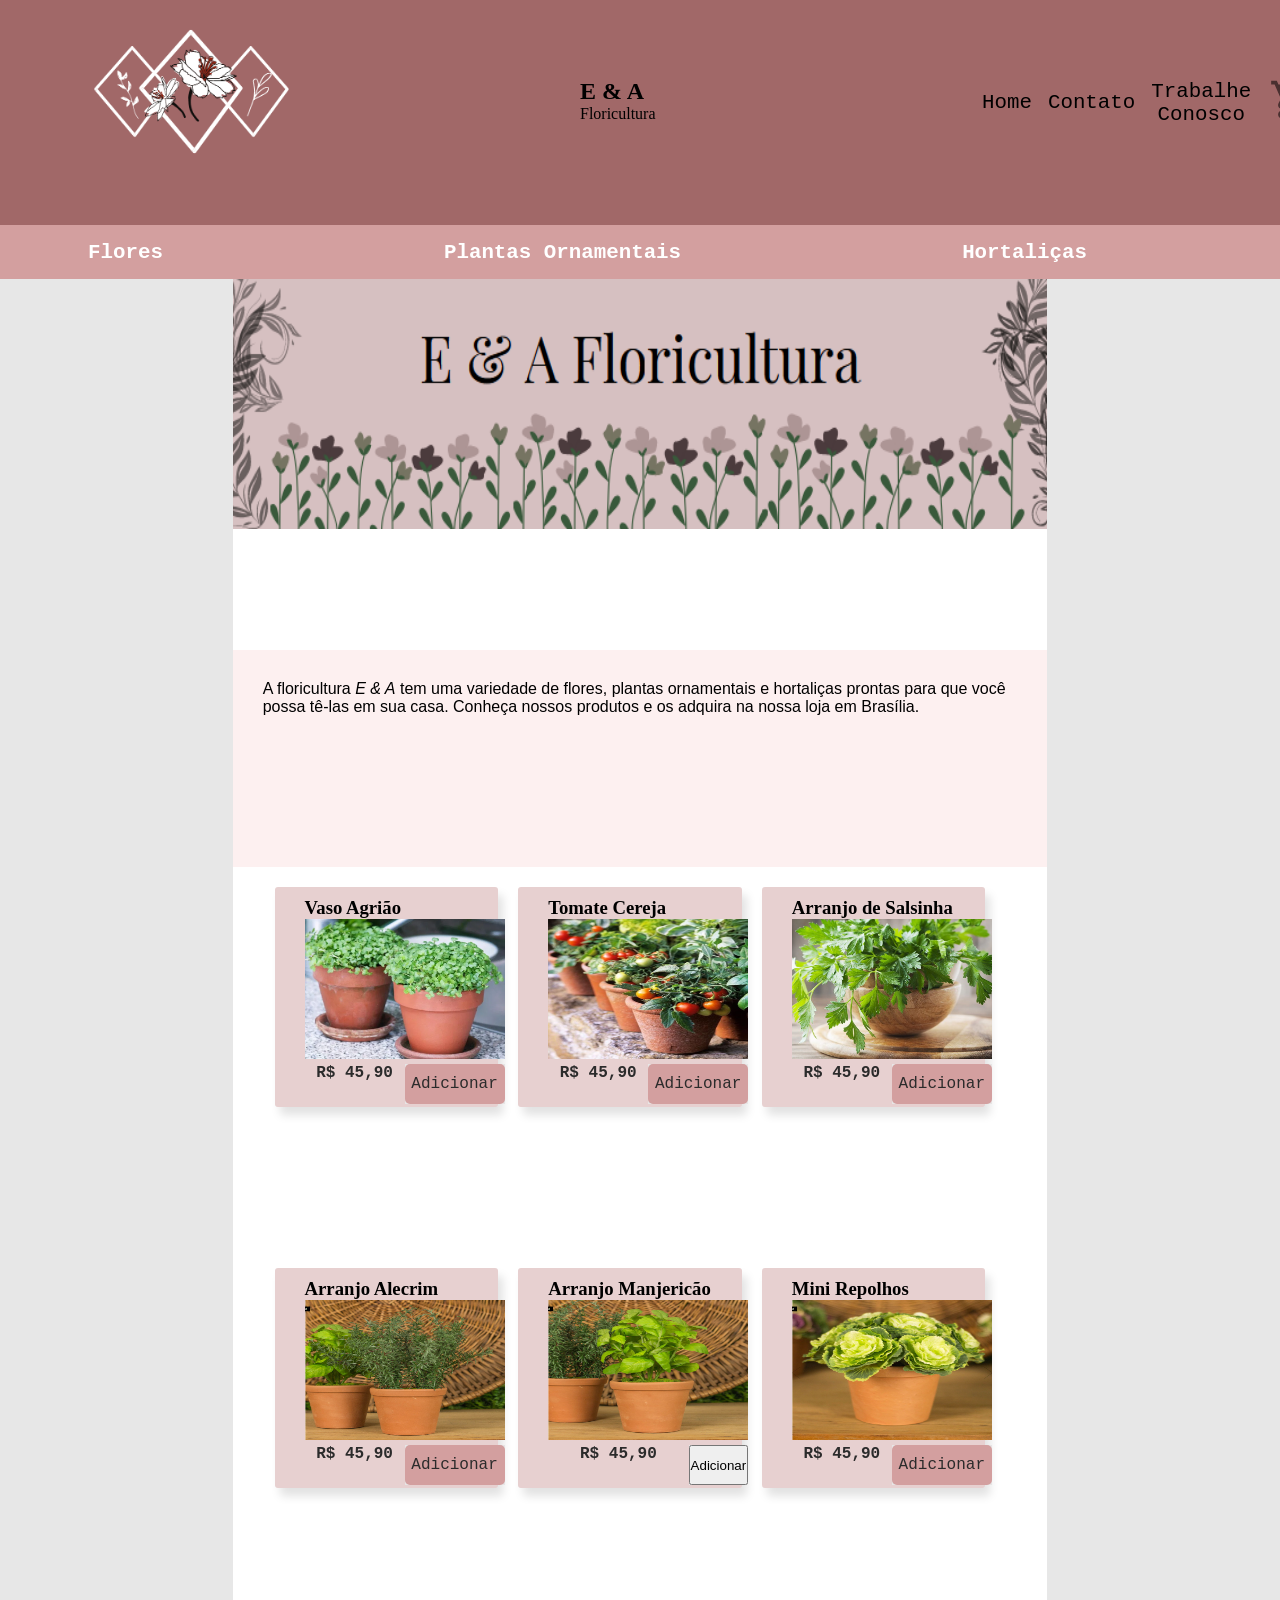
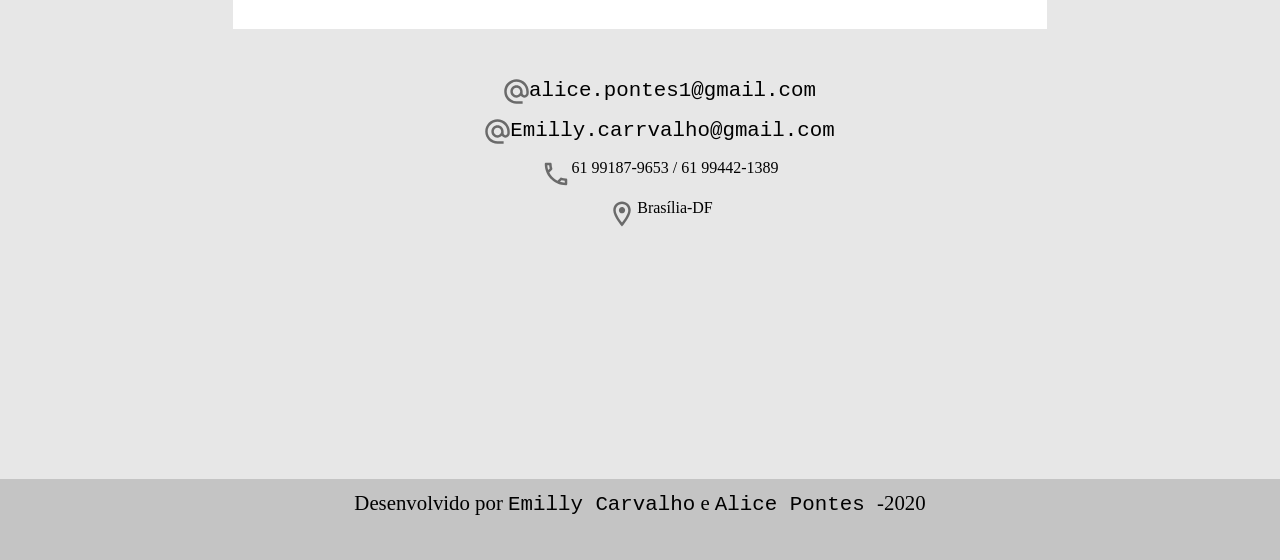
<file: pagina_hortalicas.html>
<!DOCTYPE html>
<html lang="en">
  <head>
    <meta charset="UTF-8" />
    <meta name="viewport" content="width=device-width, initial-scale=1.0" />
    <link rel="stylesheet" type="text/css" href="estilos.css" />
    <title>E & A</title>
  </head>
  <body>
    <section>
     
      <header>
       <div id="nome-da-loja"><h1>E & A</h1>
        <p>Floricultura</p></div>
       <div id="nav-top" > <ul class="nav-top">
        <a href="index.html"><li class="nav-top">Home</li></a>
        <a href="#contatos"><li class="nav-top">Contato</li></a>
        <a href="trabalhe_conosco.html"><li class="nav-top">Trabalhe Conosco</li></a>
        <a href="carrinho.html"><button  id="btn-top" class="nav-top" type="button"> <svg width="43" height="45" viewBox="0 0 49 53" fill="none" xmlns="http://www.w3.org/2000/svg">
            <path fill-rule="evenodd" clip-rule="evenodd" d="M37.3548 26.4337C36.6607 27.8029 35.3132 28.7083 33.7819 28.7083H18.5715L16.3257 33.125H40.8257V37.5416H16.3257C13.2223 37.5416 11.2623 33.942 12.7528 30.9829L15.509 25.5945L8.15902 8.83329H4.07568V4.41663H10.7519L12.6711 8.83329H42.8878C44.4394 8.83329 45.4194 10.6441 44.664 12.1016L37.3548 26.4337ZM39.4169 13.25H14.6107L19.4494 24.2916H33.7819L39.4169 13.25ZM16.3257 39.75C14.0799 39.75 12.2628 41.7375 12.2628 44.1666C12.2628 46.5958 14.0799 48.5833 16.3257 48.5833C18.5715 48.5833 20.409 46.5958 20.409 44.1666C20.409 41.7375 18.5715 39.75 16.3257 39.75ZM32.6794 44.1666C32.6794 41.7375 34.4965 39.75 36.7424 39.75C38.9882 39.75 40.8257 41.7375 40.8257 44.1666C40.8257 46.5958 38.9882 48.5833 36.7424 48.5833C34.4965 48.5833 32.6794 46.5958 32.6794 44.1666Z" fill="black" fill-opacity="0.54"/>
            </svg></button></a>
        </ul></div>
      </header>
      <nav id="nav-menu">
        <img id="logo" src="img/Adalee Naturals.png">
        <ul id="nav-menu">
            <a class="a-menu" href="pagina_flores.html"><li>Flores</li></a>
            <a class="a-menu"href="pagina_plantas_ornamentais.html"><li>Plantas Ornamentais</li></a>
            <a  class="a-menu" href="pagina_hortalicas.html"><li>Hortaliças</li></a>
        </ul>
      </nav>
      <aside id="lado-esquerdo">
      </aside>
      <main> 
        
        <div id="banner">
          <img id="img-banner"src="img/ea floricultura.png" alt="banner rosa com desenho de flores e plantas e o nome da loja" /> 
        </div>
        
        <p id="Apresentacao">A floricultura <i>E & A</i> tem uma variedade de flores, plantas ornamentais e hortaliças  prontas para que você possa tê-las em sua casa.
          Conheça nossos produtos e os adquira na nossa loja em Brasília. 
        </p>
        <div id="card" class="modal fade" tabindex="-1" role="dialog" aria-labelledby="Lírios" aria-hidden="true">
          <div class="card">
            <h3> Vaso Agrião  </h3>
              <img class="img-card" src="img/Screenshot_2020-10-15 Como cultivar Agrião em casa - Ciclo Orgânico.png">
              <div class="card-content">
              <div class="div-preco"> R$ 45,90  </div>
              <button id="btn-card" class="btn-agriao" value="1">Adicionar</button>
          </div></div></div>

          <div id="card" class="modal fade" tabindex="-1" role="dialog" aria-labelledby="Lírios" aria-hidden="true">
               <div class="card">
                  <h3>Tomate Cereja </h3>
                   <img class="img-card" src="img/Screenshot_2020-10-15 Como plantar tomate cereja em vaso Aprenda o passo a passo.png">
                   <div class="card-content">
                   <div class="div-preco"> R$ 45,90  </div>
                   <button id="btn-card" class="btn-tomate" value="1">Adicionar</button>
            </div></div></div>

            <div id="card" class="modal fade" tabindex="-1" role="dialog" aria-labelledby="Lírios" aria-hidden="true">
               <div class="card">
                  <h3> Arranjo de Salsinha  </h3>
                   <img class="img-card" src="img/Screenshot_2020-10-15 Salsinha - Benefícios para o cabelo - Mercado Bom Sucesso.png">
                    <div class="card-content">
                    <div class="div-preco"> R$ 45,90  </div>
                    <button id="btn-card" class="btn-salsinha" value="1">Adicionar</button>
              </div></div></div>

              <div id="card" class="modal fade" tabindex="-1" role="dialog" aria-labelledby="Lírios" aria-hidden="true">
                <div class="card">
                    <h3> Arranjo Alecrim  </h3>
                     <img class="img-card" src="img/Screenshot_2020-10-15 Arranjo de Buquê De Alecrim Artificial Em Vaso de Cerâmica com Musgo Florae.png">
                     <div class="card-content">
                       <div class="div-preco"> R$ 45,90  </div>
                    <button id="btn-card" class="btn-alecrim" value="1">Adicionar</button>
          </div></div></div>

          <div id="card" class="modal fade" tabindex="-1" role="dialog" aria-labelledby="Lírios" aria-hidden="true">
             <div class="card">
                    <h3> Arranjo Manjericão </h3>
                    <img class="img-card" src="img/Screenshot_2020-10-15 Arranjo de Buquê De Manjericão Artificial Em Vaso de Cerâmica com Musgo Florae.png">
                    <div class="card-content">
                      <div class="div-preco"> R$ 45,90  </div>
                    <button id="btn-card " class="btn-manjericao" value="1">Adicionar</button>
            </div></div></div>

            <div id="card" class="modal fade" tabindex="-1" role="dialog" aria-labelledby="Lírios" aria-hidden="true">
                <div class="card">
                  <h3> Mini Repolhos  </h3>
                  <img  class="img-card" src="img/Screenshot_2020-10-15 Galhos de Mini Repolhos No Vaso de Cerâmica Florae.png">
                  <div class="card-content">
                    <div class="div-preco"> R$ 45,90  </div>
                  <button id="btn-card" class="btn-repolhos" value="1">Adicionar</button>
               
              </div>
            </div>
      </main>
      <aside id="lado-direito">
      </aside>
      <article id="contatos">
        <div class="contatos">
          <svg width="25" height="25" viewBox="0 0 34 34" fill="none" xmlns="http://www.w3.org/2000/svg">
          <path fill-rule="evenodd" clip-rule="evenodd" d="M0.333496 17C0.333496 7.80001 7.80016 0.333344 17.0002 0.333344C26.2002 0.333344 33.6668 7.80001 33.6668 17V19.3833C33.6668 22.6667 31.1168 25.3333 27.8335 25.3333C25.8502 25.3333 23.9835 24.3667 22.9002 22.8833C21.4002 24.4 19.3002 25.3333 17.0002 25.3333C12.4002 25.3333 8.66683 21.6 8.66683 17C8.66683 12.4 12.4002 8.66668 17.0002 8.66668C21.6002 8.66668 25.3335 12.4 25.3335 17V19.3833C25.3335 20.7 26.5168 22 27.8335 22C29.1502 22 30.3335 20.7 30.3335 19.3833V17C30.3335 9.76668 24.2335 3.66668 17.0002 3.66668C9.76683 3.66668 3.66683 9.76668 3.66683 17C3.66683 24.2333 9.76683 30.3333 17.0002 30.3333H25.3335V33.6667H17.0002C7.80016 33.6667 0.333496 26.2 0.333496 17ZM12.0002 17C12.0002 19.7667 14.2335 22 17.0002 22C19.7668 22 22.0002 19.7667 22.0002 17C22.0002 14.2333 19.7668 12 17.0002 12C14.2335 12 12.0002 14.2333 12.0002 17Z" fill="black" fill-opacity="0.54"/>
          </svg>
         <a href="https://alice.pontes1@gmail.com" target="_blank"> <p>alice.pontes1@gmail.com</p></a>
        </div>
        <div class="contatos">
          <svg width="25" height="25" viewBox="0 0 34 34" fill="none" xmlns="http://www.w3.org/2000/svg">
          <path fill-rule="evenodd" clip-rule="evenodd" d="M0.333496 17C0.333496 7.80001 7.80016 0.333344 17.0002 0.333344C26.2002 0.333344 33.6668 7.80001 33.6668 17V19.3833C33.6668 22.6667 31.1168 25.3333 27.8335 25.3333C25.8502 25.3333 23.9835 24.3667 22.9002 22.8833C21.4002 24.4 19.3002 25.3333 17.0002 25.3333C12.4002 25.3333 8.66683 21.6 8.66683 17C8.66683 12.4 12.4002 8.66668 17.0002 8.66668C21.6002 8.66668 25.3335 12.4 25.3335 17V19.3833C25.3335 20.7 26.5168 22 27.8335 22C29.1502 22 30.3335 20.7 30.3335 19.3833V17C30.3335 9.76668 24.2335 3.66668 17.0002 3.66668C9.76683 3.66668 3.66683 9.76668 3.66683 17C3.66683 24.2333 9.76683 30.3333 17.0002 30.3333H25.3335V33.6667H17.0002C7.80016 33.6667 0.333496 26.2 0.333496 17ZM12.0002 17C12.0002 19.7667 14.2335 22 17.0002 22C19.7668 22 22.0002 19.7667 22.0002 17C22.0002 14.2333 19.7668 12 17.0002 12C14.2335 12 12.0002 14.2333 12.0002 17Z" fill="black" fill-opacity="0.54"/>
          </svg>
          <a href="https://emilly.carrvalho@gmail.com" target="_blank"><p>Emilly.carrvalho@gmail.com </p></a>
        </div>
          <div class="contatos">
            <svg width="30" height="30" viewBox="0 0 40 40" fill="none" xmlns="http://www.w3.org/2000/svg">
              <path fill-rule="evenodd" clip-rule="evenodd" d="M6.66667 5H12.5C13.4167 5 14.1667 5.75 14.1667 6.66667C14.1667 8.75 14.5 10.75 15.1167 12.6167C15.3 13.2 15.1667 13.85 14.7 14.3167L11.0333 17.9833C13.4333 22.7 17.3 26.55 22.0167 28.9667L25.6833 25.3C26.0167 24.9833 26.4333 24.8167 26.8667 24.8167C27.0333 24.8167 27.2167 24.8333 27.3833 24.9C29.25 25.5167 31.2667 25.85 33.3333 25.85C34.25 25.85 35 26.6 35 27.5167V33.3333C35 34.25 34.25 35 33.3333 35C17.6833 35 5 22.3167 5 6.66667C5 5.75 5.75 5 6.66667 5ZM10.9 8.33333C11 9.81667 11.25 11.2667 11.65 12.65L9.65 14.65C8.96667 12.65 8.53333 10.5333 8.38333 8.33333H10.9ZM27.3333 28.3667C28.75 28.7667 30.2 29.0167 31.6667 29.1167V31.6C29.4667 31.45 27.35 31.0167 25.3333 30.35L27.3333 28.3667Z" fill="black" fill-opacity="0.54"/>
              </svg>
              <p> 61 99187-9653 / 61 99442-1389</p>
          </div>
              <div class="contatos">
                <svg width="30" height="30" viewBox="0 0 40 40" fill="none" xmlns="http://www.w3.org/2000/svg">
                  <path fill-rule="evenodd" clip-rule="evenodd" d="M20.0002 3.33331C13.5502 3.33331 8.3335 8.54998 8.3335 15C8.3335 23.75 20.0002 36.6666 20.0002 36.6666C20.0002 36.6666 31.6668 23.75 31.6668 15C31.6668 8.54998 26.4502 3.33331 20.0002 3.33331ZM11.6668 15C11.6668 10.4 15.4002 6.66665 20.0002 6.66665C24.6002 6.66665 28.3335 10.4 28.3335 15C28.3335 19.8 23.5335 26.9833 20.0002 31.4666C16.5335 27.0166 11.6668 19.75 11.6668 15ZM15.8335 15C15.8335 12.6988 17.699 10.8333 20.0002 10.8333C21.4888 10.8333 22.8643 11.6275 23.6086 12.9166C24.3529 14.2058 24.3529 15.7941 23.6086 17.0833C22.8643 18.3725 21.4888 19.1666 20.0002 19.1666C17.699 19.1666 15.8335 17.3012 15.8335 15Z" fill="black" fill-opacity="0.54"/>
                  </svg>
                  <p>Brasília-DF</p>
              </div>
          
      </article>
      <footer>
        <p>
          Desenvolvido por
          <a href="https://www.instagram.com/_emyss/" target="_blank"
            >Emilly Carvalho</a> e <a href="">Alice Pontes </a>-2020 
          
        </p>
        
      </footer>
    </section>
  </body>
</html>
</file>
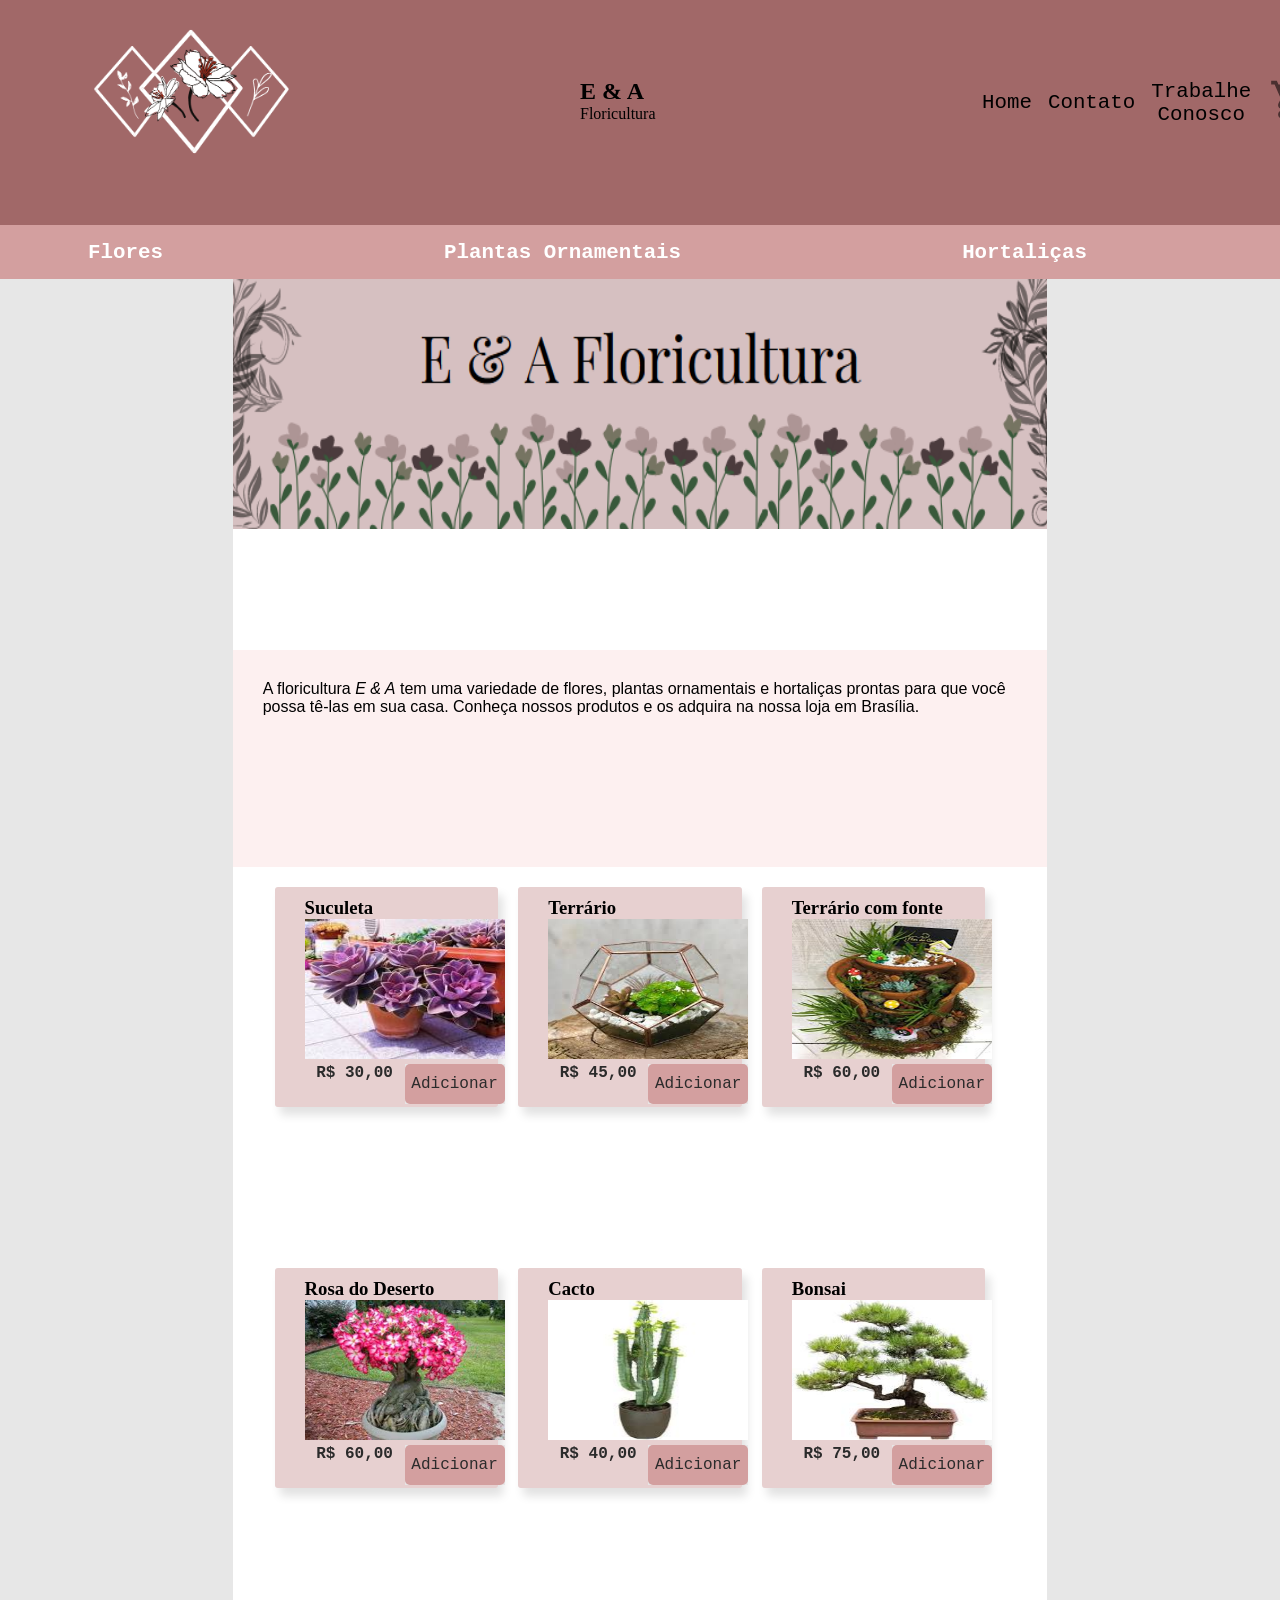
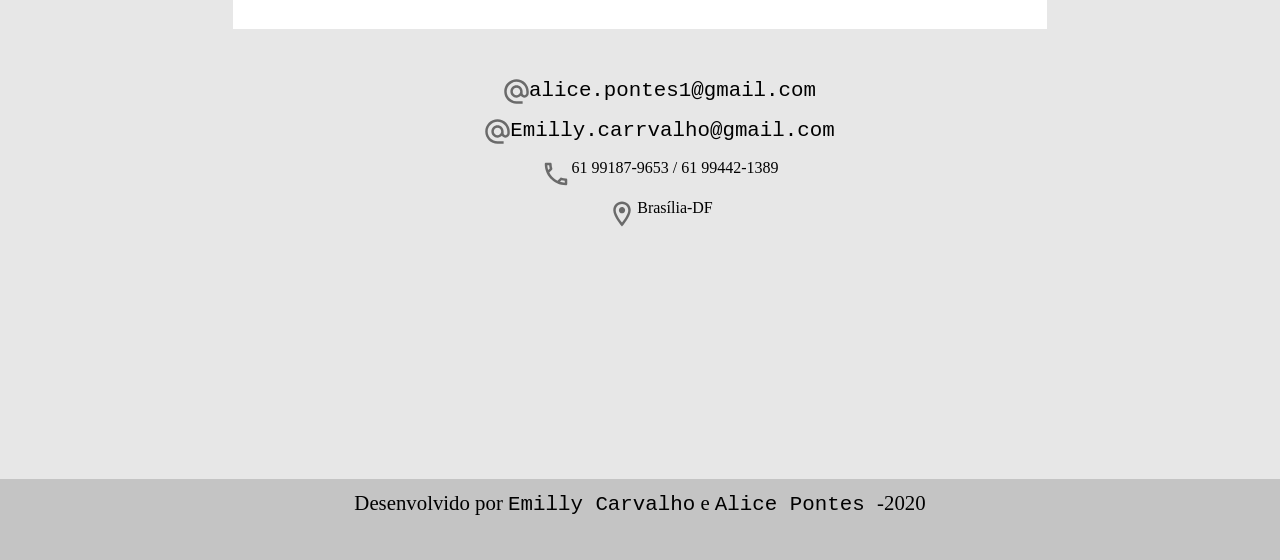
<file: pagina_plantas_ornamentais.html>
<!DOCTYPE html>
<html lang="en">
  <head>
    <meta charset="UTF-8" />
    <meta name="viewport" content="width=device-width, initial-scale=1.0" />
    <link rel="stylesheet" type="text/css" href="estilos.css" />
    <title>E & A</title>
  </head>
  <body>
    <section>
     
      <header>
        <div id="nome-da-loja"><h1>E & A</h1>
         <p>Floricultura</p></div>
        <div id="nav-top" > <ul class="nav-top">
          <a href="index.html"><li class="nav-top">Home</li></a>
         <a href="#contatos"><li class="nav-top">Contato</li></a>
         <a href="trabalhe_conosco.html"><li class="nav-top">Trabalhe Conosco</li></a>
         <a href="carrinho.html"><button  id="btn-top" class="nav-top" type="button"> <svg width="43" height="45" viewBox="0 0 49 53" fill="none" xmlns="http://www.w3.org/2000/svg">
            <path fill-rule="evenodd" clip-rule="evenodd" d="M37.3548 26.4337C36.6607 27.8029 35.3132 28.7083 33.7819 28.7083H18.5715L16.3257 33.125H40.8257V37.5416H16.3257C13.2223 37.5416 11.2623 33.942 12.7528 30.9829L15.509 25.5945L8.15902 8.83329H4.07568V4.41663H10.7519L12.6711 8.83329H42.8878C44.4394 8.83329 45.4194 10.6441 44.664 12.1016L37.3548 26.4337ZM39.4169 13.25H14.6107L19.4494 24.2916H33.7819L39.4169 13.25ZM16.3257 39.75C14.0799 39.75 12.2628 41.7375 12.2628 44.1666C12.2628 46.5958 14.0799 48.5833 16.3257 48.5833C18.5715 48.5833 20.409 46.5958 20.409 44.1666C20.409 41.7375 18.5715 39.75 16.3257 39.75ZM32.6794 44.1666C32.6794 41.7375 34.4965 39.75 36.7424 39.75C38.9882 39.75 40.8257 41.7375 40.8257 44.1666C40.8257 46.5958 38.9882 48.5833 36.7424 48.5833C34.4965 48.5833 32.6794 46.5958 32.6794 44.1666Z" fill="black" fill-opacity="0.54"/>
            </svg></button></a>
         </ul></div>
       </header>
       <nav id="nav-menu">
         <img id="logo" src="img/Adalee Naturals.png">
         <ul id="nav-menu">
            <a class="a-menu" href="pagina_flores.html"><li>Flores</li></a>
            <a class="a-menu"href="pagina_plantas_ornamentais.html"><li>Plantas Ornamentais</li></a>
            <a class="a-menu" href="pagina_hortalicas.html"><li>Hortaliças</li></a>
           
         </ul>
         </nav>


       <aside id="lado-esquerdo">
       </aside>
       
       <main> 
        
        <div id="banner">
          <img id="img-banner"src="img/ea floricultura.png" alt="banner rosa com desenho de flores e plantas e o nome da loja" /> 
        </div>
        
        <p id="Apresentacao">A floricultura <i>E & A</i> tem uma variedade de flores, plantas ornamentais e hortaliças  prontas para que você possa tê-las em sua casa.
        Conheça nossos produtos e os adquira na nossa loja em Brasília.
        </p>
        <div id="card" class="modal fade" tabindex="-1" role="dialog" aria-labelledby="Lírios" aria-hidden="true">
          <div class="card">
            <h3> Suculeta  </h3>
              <img class="img-card" src="img/suculenta.jpg">
              <div class="card-content">
              <div class="div-preco"> R$ 30,00  </div>
              <button id="btn-card">Adicionar</button>
          </div></div></div>

          <div id="card" class="modal fade" tabindex="-1" role="dialog" aria-labelledby="Lírios" aria-hidden="true">
               <div class="card">
                  <h3>Terrário  </h3>
                   <img class="img-card" src="img/terrario1.jpg">
                   <div class="card-content">
                   <div class="div-preco"> R$ 45,00  </div>
                   <button id="btn-card">Adicionar</button>
            </div></div></div>

            <div id="card" class="modal fade" tabindex="-1" role="dialog" aria-labelledby="Lírios" aria-hidden="true">
               <div class="card">
                  <h3> Terrário com  fonte  </h3>
                   <img class="img-card" src="img/terrario2.png">
                    <div class="card-content">
                    <div class="div-preco"> R$ 60,00  </div>
                    <button id="btn-card">Adicionar</button>
              </div></div></div>

              <div id="card" class="modal fade" tabindex="-1" role="dialog" aria-labelledby="Lírios" aria-hidden="true">
                <div class="card">
                    <h3> Rosa do Deserto  </h3>
                     <img class="img-card" src="img/rosa.png">
                     <div class="card-content">
                       <div class="div-preco"> R$ 60,00  </div>
                    <button id="btn-card">Adicionar</button>
          </div></div></div>

          <div id="card" class="modal fade" tabindex="-1" role="dialog" aria-labelledby="Lírios" aria-hidden="true">
             <div class="card">
                    <h3> Cacto  </h3>
                    <img class="img-card" src="img/cacto.jpg">
                    <div class="card-content">
                      <div class="div-preco"> R$ 40,00  </div>
                    <button id="btn-card">Adicionar</button>
            </div></div></div>

            <div id="card" class="modal fade" tabindex="-1" role="dialog" aria-labelledby="Lírios" aria-hidden="true">
                <div class="card">
                  <h3> Bonsai </h3>
                  <img  class="img-card" src="img/bonsai.jpg">
                  <div class="card-content">
                    <div class="div-preco"> R$ 75,00  </div>
                  <button id="btn-card">Adicionar</button>
               
              </div>
            </div>
           

      </main>
      <aside id="lado-direito">
      </aside>
      <article id="contatos">
        <div class="contatos">
          <svg width="25" height="25" viewBox="0 0 34 34" fill="none" xmlns="http://www.w3.org/2000/svg">
          <path fill-rule="evenodd" clip-rule="evenodd" d="M0.333496 17C0.333496 7.80001 7.80016 0.333344 17.0002 0.333344C26.2002 0.333344 33.6668 7.80001 33.6668 17V19.3833C33.6668 22.6667 31.1168 25.3333 27.8335 25.3333C25.8502 25.3333 23.9835 24.3667 22.9002 22.8833C21.4002 24.4 19.3002 25.3333 17.0002 25.3333C12.4002 25.3333 8.66683 21.6 8.66683 17C8.66683 12.4 12.4002 8.66668 17.0002 8.66668C21.6002 8.66668 25.3335 12.4 25.3335 17V19.3833C25.3335 20.7 26.5168 22 27.8335 22C29.1502 22 30.3335 20.7 30.3335 19.3833V17C30.3335 9.76668 24.2335 3.66668 17.0002 3.66668C9.76683 3.66668 3.66683 9.76668 3.66683 17C3.66683 24.2333 9.76683 30.3333 17.0002 30.3333H25.3335V33.6667H17.0002C7.80016 33.6667 0.333496 26.2 0.333496 17ZM12.0002 17C12.0002 19.7667 14.2335 22 17.0002 22C19.7668 22 22.0002 19.7667 22.0002 17C22.0002 14.2333 19.7668 12 17.0002 12C14.2335 12 12.0002 14.2333 12.0002 17Z" fill="black" fill-opacity="0.54"/>
          </svg>
          <a href="https://alice.pontes1@gmail.com" target="_blank"> <p>alice.pontes1@gmail.com</p></a>
        </div>
        <div class="contatos">
          <svg width="25" height="25" viewBox="0 0 34 34" fill="none" xmlns="http://www.w3.org/2000/svg">
          <path fill-rule="evenodd" clip-rule="evenodd" d="M0.333496 17C0.333496 7.80001 7.80016 0.333344 17.0002 0.333344C26.2002 0.333344 33.6668 7.80001 33.6668 17V19.3833C33.6668 22.6667 31.1168 25.3333 27.8335 25.3333C25.8502 25.3333 23.9835 24.3667 22.9002 22.8833C21.4002 24.4 19.3002 25.3333 17.0002 25.3333C12.4002 25.3333 8.66683 21.6 8.66683 17C8.66683 12.4 12.4002 8.66668 17.0002 8.66668C21.6002 8.66668 25.3335 12.4 25.3335 17V19.3833C25.3335 20.7 26.5168 22 27.8335 22C29.1502 22 30.3335 20.7 30.3335 19.3833V17C30.3335 9.76668 24.2335 3.66668 17.0002 3.66668C9.76683 3.66668 3.66683 9.76668 3.66683 17C3.66683 24.2333 9.76683 30.3333 17.0002 30.3333H25.3335V33.6667H17.0002C7.80016 33.6667 0.333496 26.2 0.333496 17ZM12.0002 17C12.0002 19.7667 14.2335 22 17.0002 22C19.7668 22 22.0002 19.7667 22.0002 17C22.0002 14.2333 19.7668 12 17.0002 12C14.2335 12 12.0002 14.2333 12.0002 17Z" fill="black" fill-opacity="0.54"/>
          </svg>
          <a href="https://emilly.carrvalho@gmail.com" target="_blank"><p>Emilly.carrvalho@gmail.com </p></a>
        </div>
          <div class="contatos">
            <svg width="30" height="30" viewBox="0 0 40 40" fill="none" xmlns="http://www.w3.org/2000/svg">
              <path fill-rule="evenodd" clip-rule="evenodd" d="M6.66667 5H12.5C13.4167 5 14.1667 5.75 14.1667 6.66667C14.1667 8.75 14.5 10.75 15.1167 12.6167C15.3 13.2 15.1667 13.85 14.7 14.3167L11.0333 17.9833C13.4333 22.7 17.3 26.55 22.0167 28.9667L25.6833 25.3C26.0167 24.9833 26.4333 24.8167 26.8667 24.8167C27.0333 24.8167 27.2167 24.8333 27.3833 24.9C29.25 25.5167 31.2667 25.85 33.3333 25.85C34.25 25.85 35 26.6 35 27.5167V33.3333C35 34.25 34.25 35 33.3333 35C17.6833 35 5 22.3167 5 6.66667C5 5.75 5.75 5 6.66667 5ZM10.9 8.33333C11 9.81667 11.25 11.2667 11.65 12.65L9.65 14.65C8.96667 12.65 8.53333 10.5333 8.38333 8.33333H10.9ZM27.3333 28.3667C28.75 28.7667 30.2 29.0167 31.6667 29.1167V31.6C29.4667 31.45 27.35 31.0167 25.3333 30.35L27.3333 28.3667Z" fill="black" fill-opacity="0.54"/>
              </svg>
              <p> 61 99187-9653 / 61 99442-1389</p>
          </div>
              <div class="contatos">
                <svg width="30" height="30" viewBox="0 0 40 40" fill="none" xmlns="http://www.w3.org/2000/svg">
                  <path fill-rule="evenodd" clip-rule="evenodd" d="M20.0002 3.33331C13.5502 3.33331 8.3335 8.54998 8.3335 15C8.3335 23.75 20.0002 36.6666 20.0002 36.6666C20.0002 36.6666 31.6668 23.75 31.6668 15C31.6668 8.54998 26.4502 3.33331 20.0002 3.33331ZM11.6668 15C11.6668 10.4 15.4002 6.66665 20.0002 6.66665C24.6002 6.66665 28.3335 10.4 28.3335 15C28.3335 19.8 23.5335 26.9833 20.0002 31.4666C16.5335 27.0166 11.6668 19.75 11.6668 15ZM15.8335 15C15.8335 12.6988 17.699 10.8333 20.0002 10.8333C21.4888 10.8333 22.8643 11.6275 23.6086 12.9166C24.3529 14.2058 24.3529 15.7941 23.6086 17.0833C22.8643 18.3725 21.4888 19.1666 20.0002 19.1666C17.699 19.1666 15.8335 17.3012 15.8335 15Z" fill="black" fill-opacity="0.54"/>
                  </svg>
                  <p>Brasília-DF</p>
              </div>
          
      </article>
      <footer>
        <p>
          Desenvolvido por
          <a href="https://www.instagram.com/_emyss/" target="_blank"
            >Emilly Carvalho</a> e <a href="">Alice Pontes </a>-2020 
          
        </p>
        
      </footer>
    </section>
  </body>
</html>
</file>
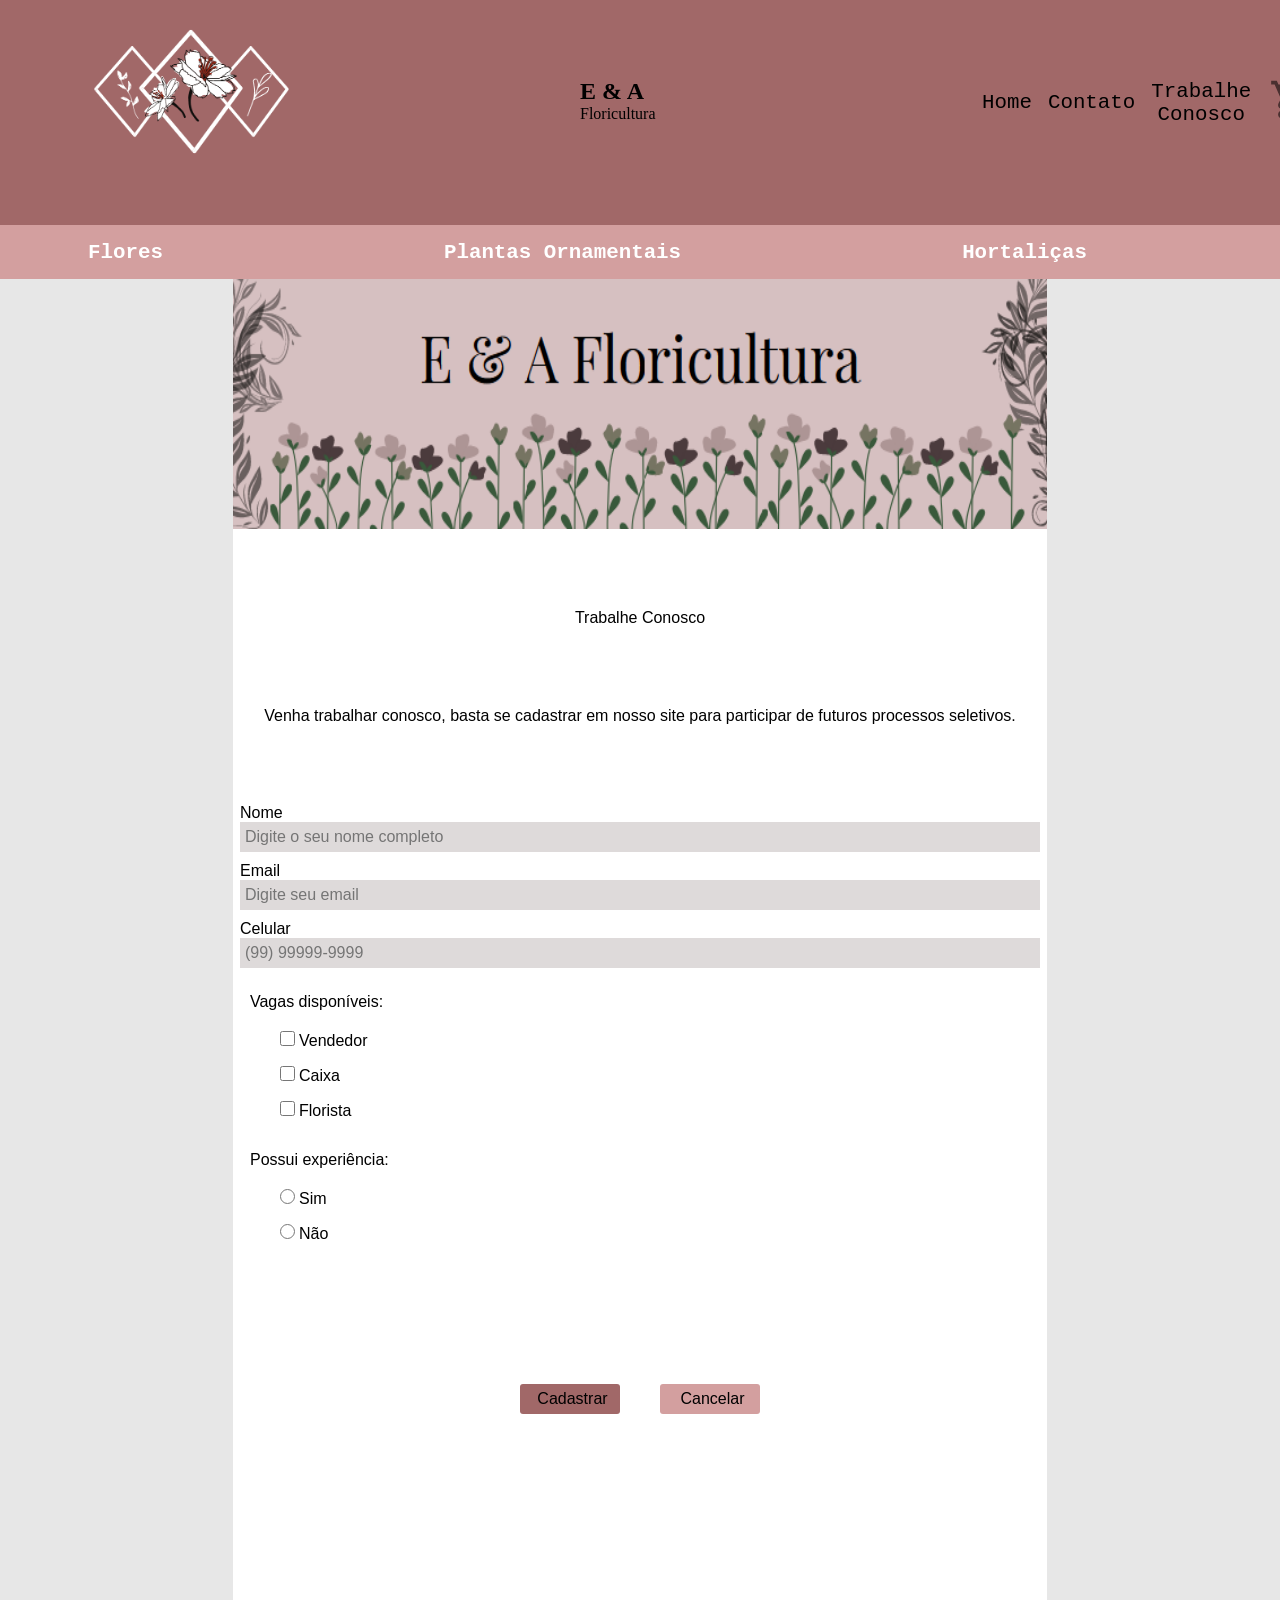
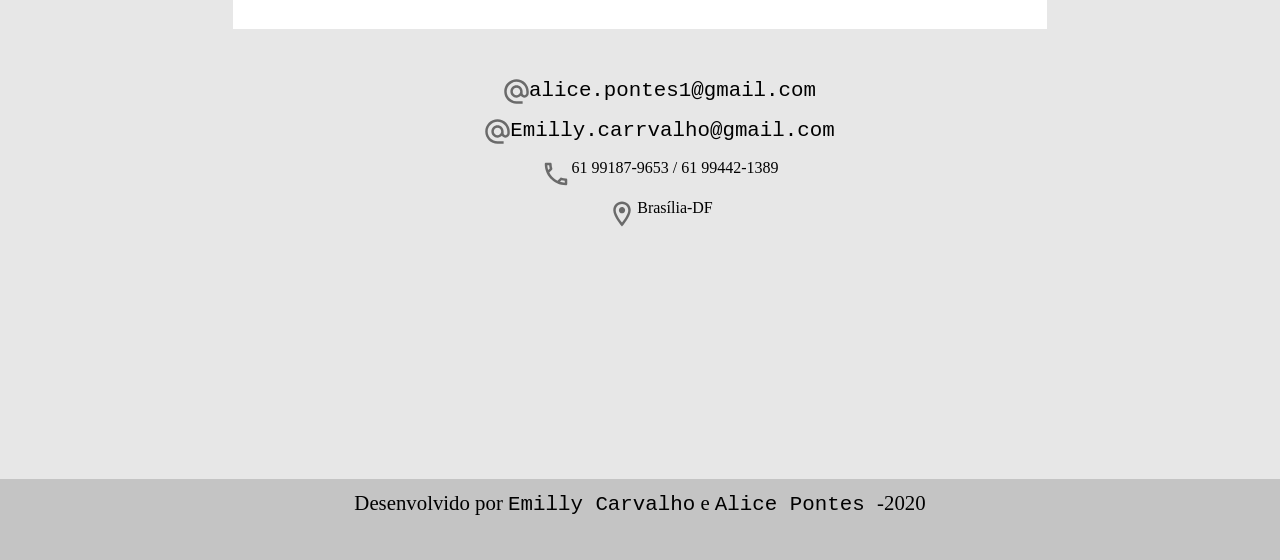
<file: trabalhe_conosco.html>
<!DOCTYPE html>
<html lang="en">
  <head>
    <meta charset="UTF-8" />
    <meta name="viewport" content="width=device-width, initial-scale=1.0" />
    <link rel="stylesheet" type="text/css" href="estilos.css" />
    <title>E & A</title>
  </head>
  <body>
    <section>
     
      <header>
       <div id="nome-da-loja"><h1>E & A</h1>
        <p>Floricultura</p></div>
       <div id="nav-top" > <ul class="nav-top">
        <a href="index.html"><li class="nav-top">Home</li></a>
        <a href="#contatos"><li class="nav-top">Contato</li></a>
        <a href="trabalhe_conosco.html"><li class="nav-top">Trabalhe Conosco</li></a>
        <a href="carrinho.html"><button  id="btn-top" class="nav-top" type="button"> <svg width="43" height="45" viewBox="0 0 49 53" fill="none" xmlns="http://www.w3.org/2000/svg">
            <path fill-rule="evenodd" clip-rule="evenodd" d="M37.3548 26.4337C36.6607 27.8029 35.3132 28.7083 33.7819 28.7083H18.5715L16.3257 33.125H40.8257V37.5416H16.3257C13.2223 37.5416 11.2623 33.942 12.7528 30.9829L15.509 25.5945L8.15902 8.83329H4.07568V4.41663H10.7519L12.6711 8.83329H42.8878C44.4394 8.83329 45.4194 10.6441 44.664 12.1016L37.3548 26.4337ZM39.4169 13.25H14.6107L19.4494 24.2916H33.7819L39.4169 13.25ZM16.3257 39.75C14.0799 39.75 12.2628 41.7375 12.2628 44.1666C12.2628 46.5958 14.0799 48.5833 16.3257 48.5833C18.5715 48.5833 20.409 46.5958 20.409 44.1666C20.409 41.7375 18.5715 39.75 16.3257 39.75ZM32.6794 44.1666C32.6794 41.7375 34.4965 39.75 36.7424 39.75C38.9882 39.75 40.8257 41.7375 40.8257 44.1666C40.8257 46.5958 38.9882 48.5833 36.7424 48.5833C34.4965 48.5833 32.6794 46.5958 32.6794 44.1666Z" fill="black" fill-opacity="0.54"/>
            </svg></button></a>
        </ul></div>
      </header>
      <nav id="nav-menu">
        <img id="logo" src="img/Adalee Naturals.png">
        <ul id="nav-menu">
            <a class="a-menu" href="pagina_flores.html"><li>Flores</li></a>
            <a class="a-menu"href="pagina_plantas_ornamentais.html"><li>Plantas Ornamentais</li></a>
            <a class="a-menu" href="pagina_hortalicas.html"><li>Hortaliças</li></a>
          
        </ul>
      </nav>
      <aside id="lado-esquerdo">
      </aside>
      <main> 
        
        <div id="banner">
          <img id="img-banner"src="img/ea floricultura.png" alt="banner rosa com desenho de flores e plantas e o nome da loja" /> 
        </div>
        
        <h1 id="h1_trabalheConosco">Trabalhe Conosco</h1>
        <p id="text_trabalheConosco">Venha trabalhar conosco, basta se cadastrar em nosso site para participar de futuros processos seletivos.
        </p>
        <form name="" method="" action="">
            <label for="nome">Nome </label>
            <input
              id="nome"
              type="text"
              name="nome_completo"
              placeholder="Digite o seu nome completo"
              
            />
    
            <label for="Email">Email</label>
            <input
              id="Email"
              type="email"
              name="email"
              placeholder="Digite seu email"
            />
    
    
            <label for="celular">Celular</label>
            <input
              id="celular"
              type="tell"
              name="celular"
              placeholder="(99) 99999-9999"
              pattern="“^\(?\d{2}\)\d{5}[-\s]\d{4}.*?$”"
            />
            
            <fieldset >
                <legend>Vagas disponíveis:</legend>
                <input id="Vendedor" type="checkbox" name="Vendedor" />
                <label for="Vendedor">Vendedor</label>
                <br>
                <input id="Caixa" type="checkbox" name="Caixa" />
                <label for="Caixa">Caixa</label>
                <br>
                <input id="Florista" type="checkbox" name="Florista" />
                <label for="Florista"> Florista </label>
              </fieldset>
              
         
    
            <fieldset>
              <legend>Possui experiência:</legend>
              <input id="sim" type="radio" name="experiencia" value="sim" />
              <label for="sim"> Sim </label>
                <br>
              <input id="nao" type="radio" name="experiencia" value="nao" />
              <label for="nao"> Não </label>

            </fieldset>
         
    
            <div id="btn">
            <input type="submit" name="btn_inscrição" value="Cadastrar" />
            <input type="reset" name="btn_cancelar" value="Cancelar" />
            </div>
          </form>
      </main>
      <aside id="lado-direito">
      </aside>
      <article id="contatos">
        <div class="contatos">
          <svg width="25" height="25" viewBox="0 0 34 34" fill="none" xmlns="http://www.w3.org/2000/svg">
          <path fill-rule="evenodd" clip-rule="evenodd" d="M0.333496 17C0.333496 7.80001 7.80016 0.333344 17.0002 0.333344C26.2002 0.333344 33.6668 7.80001 33.6668 17V19.3833C33.6668 22.6667 31.1168 25.3333 27.8335 25.3333C25.8502 25.3333 23.9835 24.3667 22.9002 22.8833C21.4002 24.4 19.3002 25.3333 17.0002 25.3333C12.4002 25.3333 8.66683 21.6 8.66683 17C8.66683 12.4 12.4002 8.66668 17.0002 8.66668C21.6002 8.66668 25.3335 12.4 25.3335 17V19.3833C25.3335 20.7 26.5168 22 27.8335 22C29.1502 22 30.3335 20.7 30.3335 19.3833V17C30.3335 9.76668 24.2335 3.66668 17.0002 3.66668C9.76683 3.66668 3.66683 9.76668 3.66683 17C3.66683 24.2333 9.76683 30.3333 17.0002 30.3333H25.3335V33.6667H17.0002C7.80016 33.6667 0.333496 26.2 0.333496 17ZM12.0002 17C12.0002 19.7667 14.2335 22 17.0002 22C19.7668 22 22.0002 19.7667 22.0002 17C22.0002 14.2333 19.7668 12 17.0002 12C14.2335 12 12.0002 14.2333 12.0002 17Z" fill="black" fill-opacity="0.54"/>
          </svg>
          <a href="https://alice.pontes1@gmail.com" target="_blank"> <p>alice.pontes1@gmail.com</p></a>
        </div>
        <div class="contatos">
          <svg width="25" height="25" viewBox="0 0 34 34" fill="none" xmlns="http://www.w3.org/2000/svg">
          <path fill-rule="evenodd" clip-rule="evenodd" d="M0.333496 17C0.333496 7.80001 7.80016 0.333344 17.0002 0.333344C26.2002 0.333344 33.6668 7.80001 33.6668 17V19.3833C33.6668 22.6667 31.1168 25.3333 27.8335 25.3333C25.8502 25.3333 23.9835 24.3667 22.9002 22.8833C21.4002 24.4 19.3002 25.3333 17.0002 25.3333C12.4002 25.3333 8.66683 21.6 8.66683 17C8.66683 12.4 12.4002 8.66668 17.0002 8.66668C21.6002 8.66668 25.3335 12.4 25.3335 17V19.3833C25.3335 20.7 26.5168 22 27.8335 22C29.1502 22 30.3335 20.7 30.3335 19.3833V17C30.3335 9.76668 24.2335 3.66668 17.0002 3.66668C9.76683 3.66668 3.66683 9.76668 3.66683 17C3.66683 24.2333 9.76683 30.3333 17.0002 30.3333H25.3335V33.6667H17.0002C7.80016 33.6667 0.333496 26.2 0.333496 17ZM12.0002 17C12.0002 19.7667 14.2335 22 17.0002 22C19.7668 22 22.0002 19.7667 22.0002 17C22.0002 14.2333 19.7668 12 17.0002 12C14.2335 12 12.0002 14.2333 12.0002 17Z" fill="black" fill-opacity="0.54"/>
          </svg>
          <a href="https://emilly.carrvalho@gmail.com" target="_blank"><p>Emilly.carrvalho@gmail.com </p></a>
        </div>
          <div class="contatos">
            <svg width="30" height="30" viewBox="0 0 40 40" fill="none" xmlns="http://www.w3.org/2000/svg">
              <path fill-rule="evenodd" clip-rule="evenodd" d="M6.66667 5H12.5C13.4167 5 14.1667 5.75 14.1667 6.66667C14.1667 8.75 14.5 10.75 15.1167 12.6167C15.3 13.2 15.1667 13.85 14.7 14.3167L11.0333 17.9833C13.4333 22.7 17.3 26.55 22.0167 28.9667L25.6833 25.3C26.0167 24.9833 26.4333 24.8167 26.8667 24.8167C27.0333 24.8167 27.2167 24.8333 27.3833 24.9C29.25 25.5167 31.2667 25.85 33.3333 25.85C34.25 25.85 35 26.6 35 27.5167V33.3333C35 34.25 34.25 35 33.3333 35C17.6833 35 5 22.3167 5 6.66667C5 5.75 5.75 5 6.66667 5ZM10.9 8.33333C11 9.81667 11.25 11.2667 11.65 12.65L9.65 14.65C8.96667 12.65 8.53333 10.5333 8.38333 8.33333H10.9ZM27.3333 28.3667C28.75 28.7667 30.2 29.0167 31.6667 29.1167V31.6C29.4667 31.45 27.35 31.0167 25.3333 30.35L27.3333 28.3667Z" fill="black" fill-opacity="0.54"/>
              </svg>
              <p> 61 99187-9653 / 61 99442-1389</p>
          </div>
              <div class="contatos">
                <svg width="30" height="30" viewBox="0 0 40 40" fill="none" xmlns="http://www.w3.org/2000/svg">
                  <path fill-rule="evenodd" clip-rule="evenodd" d="M20.0002 3.33331C13.5502 3.33331 8.3335 8.54998 8.3335 15C8.3335 23.75 20.0002 36.6666 20.0002 36.6666C20.0002 36.6666 31.6668 23.75 31.6668 15C31.6668 8.54998 26.4502 3.33331 20.0002 3.33331ZM11.6668 15C11.6668 10.4 15.4002 6.66665 20.0002 6.66665C24.6002 6.66665 28.3335 10.4 28.3335 15C28.3335 19.8 23.5335 26.9833 20.0002 31.4666C16.5335 27.0166 11.6668 19.75 11.6668 15ZM15.8335 15C15.8335 12.6988 17.699 10.8333 20.0002 10.8333C21.4888 10.8333 22.8643 11.6275 23.6086 12.9166C24.3529 14.2058 24.3529 15.7941 23.6086 17.0833C22.8643 18.3725 21.4888 19.1666 20.0002 19.1666C17.699 19.1666 15.8335 17.3012 15.8335 15Z" fill="black" fill-opacity="0.54"/>
                  </svg>
                  <p>Brasília-DF</p>
              </div>
          
      </article>
      <footer>
        <p>
          Desenvolvido por
          <a href="https://www.instagram.com/_emyss/" target="_blank"
            >Emilly Carvalho</a> e <a href="">Alice Pontes </a>-2020 
          
        </p>
        
      </footer>
    </section>
  </body>
</html>
</file>
<file: estilos.css>
* {
  margin: 0;
  padding: 0;
}
body {
  background-color: #e7e7e7;
  margin: 0;
  padding: 0;
}
section {
  display: grid;
  grid-template-columns: 1fr 3.5fr 1fr;
  grid-template-rows: 25vh 6vh 150vh 50vh 9vh;
  grid-template-areas:
    "c c c"
    "nt nt nt"
    "m p a"
    "b b b"
    "r r r";
}

header {
  background-color: #a16868;
  display: flex;
  grid-area: c;
  height: 100%;

  justify-content: space-around;
  align-items: center;
}
#logo {
  position: absolute;
  width: 200px;
  height: 150px;
  left: 89px;
  top: 7px;
}
#nome-da-loja {
  justify-content: right;
  align-items: center;
  margin-top: 150px;
  margin-left: 500px;
}

a {
  font: 1.65rem "Liberation Mono", sans-serif;
  text-decoration: none;
  color: #ffff;
}

.nav-top {
  display: inline-flex;
  padding-left: 1px;
}

.nav-top:link {
  color: #ffffff;
}
.nav-top:visited {
  color: #ffffff;
}
.nav-top:hover {
  color: #d39f9f;
}
.nav-top:active {
  color: #d39f9f;
}

.a-menu {
  margin-right: 90px;
  font-weight: bold;
}
.a-menu:link {
  color: rgb(255, 255, 255);
}
.a-menu:visited {
  color: rgb(255, 255, 255);
}
.a-menu:hover {
  color: #75002a;
}
.a-menu:active {
  color: #75002a;
}

#btn-top {
  background-color: #a16868;
  border: none;
}
#btn-top:hover {
  box-shadow: 3px 5px 25px #d39f9f;
  transition: 0.5s;
  background-color: #d39f9f;
  border-radius: 10px;
}
#nav-top {
  /* height: 250px;
  width: 150px; */
}

#nav-menu {
  background-color: #d39f9f;
  color: rgba(0, 0, 0, 0.8);
  grid-area: nt;
  justify-content: space-around;
}
ul {
  display: flex;
  height: 100%;
  justify-content: center;
  align-items: center;
}
li {
  list-style-type: none;
  margin-right: 15px;
}

.nav-menu {
  width: 100%;
  height: 60px;
  margin-left: 0%;
  margin-bottom: 20px;
  justify-content: space-between;
}

main {
  background-color: #ffffff;
  grid-area: p;
  display: flex;
  flex-wrap: wrap;
  justify-content: center;
}

#banner {
  width: 100%;
  height: 250px;
  margin: 0;
}

#img-banner {
  width: 100%;
  height: 100%;
}
#frame {
  width: 100%;
  height: 200px;
  margin: 0;
  padding: 0;
}
#Apresentacao {
  font: 1rem;
  font-family: Arial, Helvetica, sans-serif;
  padding: 30px;
  background-color: #fdf0f0;
}

div {
  background-color: transparent;
  width: 200px;
  height: 200px;
  margin-right: 20px;
  margin-left: 20px;
  margin-bottom: 20px;
}
#card {
  background-color: #e7d0d0;
  margin: 20px;
  width: 25%;
  padding: 10px;
  border-radius: 3px;
  box-shadow: 5px 8px 10px #e2e2e2;
  margin-left: 0;
}
#card:hover {
  box-shadow: 3px 5px 25px #9c9c9c;
  transition: 0.5s;
  background-color: #e7d0d0;
  border-radius: 6px;
}
.img-card {
  width: 100%;
  height: 70%;
}
.card-content {
  display: inline-flex;
  height: 40px;
  width: 100%;
  margin: 0%;
  background-color: #e7e5e5;
  margin: 0;
}
.div-preco {
  width: 100%;
  height: 100%;
  font: 1rem "Liberation Mono", cursive;
  color: #2b2b2b;
  text-align: center;
  font-weight: bold;
  margin: 0%;
  background-color: #e7d0d0;
}
#btn-card {
  color: #2b2b2b;
  font: 1rem "Liberation Mono", cursive;
  background-color: #d39f9f;
  width: 100%;
  height: 100%;
  border: none;
  border-radius: 5px;
}
#lado-esquerdo {
  background-color: #e7e7e7;
  grid-area: m;
}
#lado-direito {
  background-color: #e7e7e7;
  grid-area: a;
}
#contatos {
  background-color: #e7e7e7;
  grid-area: b;
  margin-top: 50px;
}
.contatos {
  background-color: #e7e7e7;
  width: 100%;
  height: 20px;
  display: flex;
  justify-content: center;
}
footer {
  background-color: #c4c4c4;
  grid-area: r;
  padding: 12px;
}
footer p,
a {
  color: rgb(0, 0, 0);
  text-align: center;
  font-size: 1.3rem;
}
footer a:hover {
  color: rgb(240, 78, 105);
}
/* pagina_trabalhe_conosco */
#h1_trabalheConosco {
  font: 1rem "Raleway", sans-serif;
  justify-content: center;
  align-items: center;
}
#text_trabalheConosco {
  font: 1rem "Raleway", sans-serif;

  justify-content: center;
  align-items: center;
}

input {
  width: 100%;
  height: 30px;
  margin-bottom: 10px;
  padding-left: 5px;
  box-sizing: border-box;
  border: none;
  font: 1rem "Raleway", sans-serif;
  color: rgb(58, 58, 58);
  background-color: #dedada;
}

fieldset {
  border: none;
  margin-bottom: 10px;
  padding: 10px;
  margin-top: 15px;
}
label {
  font: 1rem "Raleway", sans-serif;
}
legend {
  font: 1rem "Raleway", sans-serif;
}
input[type="radio"],
input[type="checkbox"] {
  width: 15px;
  height: 15px;
  margin-top: 10px;
  margin-left: 30px;
  background-color: #dedada;
  border: none;
}
#btn {
  display: flex;
  padding: 30px;
  width: 700px;
  justify-content: center;
  align-items: center;
}
input[type="submit"],
input[type="reset"] {
  margin: 20px;
  background-color: #a16868;
  color: #000000;
  border: 0;
  border-radius: 3px;
  width: 100px;
  justify-content: center;
}
input[type="reset"] {
  background-color: #d39f9f;
}
/*CARRINHO*/

#tabela{
  border: 1px solid;
  width: 100%;
  height: 400px;
  margin-top: 100px;
  border-radius: 5px;
  background-color: #c4c4c4;

}

#texto{
  text-align: center;
  height: 50px;
   font: 1rem "Raleway", sans-serif;
}

.colum_item{
  text-align: center;

}
#linha{
  border-top: 1px solid black;
  width: 63%;
  position: absolute;
}

.linha_final{
   font: 1rem "Raleway", sans-serif;
  background-color: #1F1D1D;
  color: #fff;
  text-align:left;
  padding: 20px 0px 0px 20px;
  height: 50px;
  width: 62%;
  position: absolute;

  }


#fechar_compra{
  border-radius: 27.5px;
  width: 55px;
  height:55px;
  background-color: green;
  margin-top: 470px;
  margin-left: 700px; 
  position: absolute;

}
</file>
